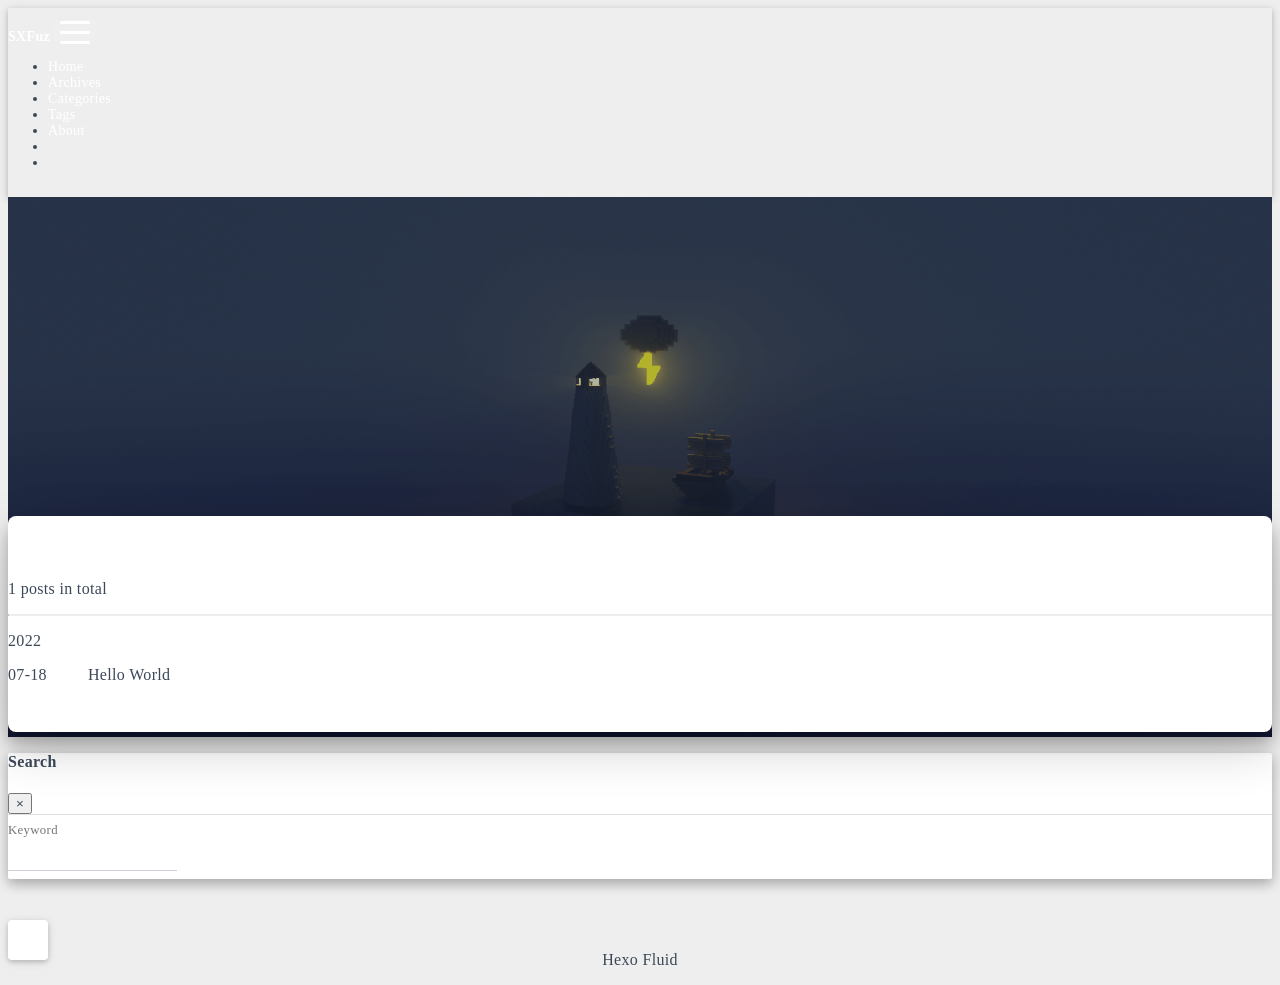
<file: archives/index.html>
<!DOCTYPE html>
<html lang="en" data-default-color-scheme=auto>



<head>
  <meta charset="UTF-8">
  <link rel="apple-touch-icon" sizes="76x76" href="/img/panda.jpg">
  <link rel="icon" href="/img/panda.jpg">
  <meta name="viewport" content="width=device-width, initial-scale=1.0, maximum-scale=5.0, shrink-to-fit=no">
  <meta http-equiv="x-ua-compatible" content="ie=edge">
  
  <meta name="theme-color" content="#2f4154">
  <meta name="author" content="SXFuz">
  <meta name="keywords" content="">
  
    <meta property="og:type" content="website">
<meta property="og:title" content="Archives">
<meta property="og:url" content="http://example.com/archives/index.html">
<meta property="og:site_name" content="SXF_uz">
<meta property="og:locale" content="en_US">
<meta property="article:author" content="SXFuz">
<meta name="twitter:card" content="summary_large_image">
  
  
  
  <title>Archives - SXF_uz</title>

  <link  rel="stylesheet" href="https://lib.baomitu.com/twitter-bootstrap/4.6.1/css/bootstrap.min.css" />





<!-- 主题依赖的图标库，不要自行修改 -->
<!-- Do not modify the link that theme dependent icons -->

<link rel="stylesheet" href="//at.alicdn.com/t/font_1749284_hj8rtnfg7um.css">



<link rel="stylesheet" href="//at.alicdn.com/t/font_1736178_lbnruvf0jn.css">


<link  rel="stylesheet" href="/css/main.css" />


  <link id="highlight-css" rel="stylesheet" href="/css/highlight.css" />
  
    <link id="highlight-css-dark" rel="stylesheet" href="/css/highlight-dark.css" />
  




  <script id="fluid-configs">
    var Fluid = window.Fluid || {};
    Fluid.ctx = Object.assign({}, Fluid.ctx)
    var CONFIG = {"hostname":"example.com","root":"/","version":"1.9.2","typing":{"enable":true,"typeSpeed":70,"cursorChar":"_","loop":false,"scope":[]},"anchorjs":{"enable":true,"element":"h1,h2,h3,h4,h5,h6","placement":"left","visible":"hover","icon":""},"progressbar":{"enable":true,"height_px":3,"color":"#29d","options":{"showSpinner":false,"trickleSpeed":100}},"code_language":{"enable":true,"default":"TEXT"},"copy_btn":true,"image_caption":{"enable":true},"image_zoom":{"enable":true,"img_url_replace":["",""]},"toc":{"enable":true,"placement":"right","headingSelector":"h1,h2,h3,h4,h5,h6","collapseDepth":0},"lazyload":{"enable":true,"loading_img":"/img/loading.gif","onlypost":false,"offset_factor":2},"web_analytics":{"enable":false,"follow_dnt":true,"baidu":null,"google":null,"gtag":null,"tencent":{"sid":null,"cid":null},"woyaola":null,"cnzz":null,"leancloud":{"app_id":null,"app_key":null,"server_url":null,"path":"window.location.pathname","ignore_local":false}},"search_path":"/local-search.xml"};

    if (CONFIG.web_analytics.follow_dnt) {
      var dntVal = navigator.doNotTrack || window.doNotTrack || navigator.msDoNotTrack;
      Fluid.ctx.dnt = dntVal && (dntVal.startsWith('1') || dntVal.startsWith('yes') || dntVal.startsWith('on'));
    }
  </script>
  <script  src="/js/utils.js" ></script>
  <script  src="/js/color-schema.js" ></script>
  


  
<meta name="generator" content="Hexo 6.2.0"></head>


<body>
  

  <header>
    

<div class="header-inner" style="height: 60vh;">
  <nav id="navbar" class="navbar fixed-top  navbar-expand-lg navbar-dark scrolling-navbar">
  <div class="container">
    <a class="navbar-brand" href="/">
      <strong>SXFuz</strong>
    </a>

    <button id="navbar-toggler-btn" class="navbar-toggler" type="button" data-toggle="collapse"
            data-target="#navbarSupportedContent"
            aria-controls="navbarSupportedContent" aria-expanded="false" aria-label="Toggle navigation">
      <div class="animated-icon"><span></span><span></span><span></span></div>
    </button>

    <!-- Collapsible content -->
    <div class="collapse navbar-collapse" id="navbarSupportedContent">
      <ul class="navbar-nav ml-auto text-center">
        
          
          
          
          
            <li class="nav-item">
              <a class="nav-link" href="/">
                <i class="iconfont icon-home-fill"></i>
                Home
              </a>
            </li>
          
        
          
          
          
          
            <li class="nav-item">
              <a class="nav-link" href="/archives/">
                <i class="iconfont icon-archive-fill"></i>
                Archives
              </a>
            </li>
          
        
          
          
          
          
            <li class="nav-item">
              <a class="nav-link" href="/categories/">
                <i class="iconfont icon-category-fill"></i>
                Categories
              </a>
            </li>
          
        
          
          
          
          
            <li class="nav-item">
              <a class="nav-link" href="/tags/">
                <i class="iconfont icon-tags-fill"></i>
                Tags
              </a>
            </li>
          
        
          
          
          
          
            <li class="nav-item">
              <a class="nav-link" href="/about/">
                <i class="iconfont icon-user-fill"></i>
                About
              </a>
            </li>
          
        
        
          <li class="nav-item" id="search-btn">
            <a class="nav-link" target="_self" href="javascript:;" data-toggle="modal" data-target="#modalSearch" aria-label="Search">
              &nbsp;<i class="iconfont icon-search"></i>&nbsp;
            </a>
          </li>
          
        
        
          <li class="nav-item" id="color-toggle-btn">
            <a class="nav-link" target="_self" href="javascript:;" aria-label="Color Toggle">&nbsp;<i
                class="iconfont icon-dark" id="color-toggle-icon"></i>&nbsp;</a>
          </li>
        
      </ul>
    </div>
  </div>
</nav>

  

<div id="banner" class="banner" parallax=true
     style="background: url('/img/default.png') no-repeat center center; background-size: cover;">
  <div class="full-bg-img">
    <div class="mask flex-center" style="background-color: rgba(0, 0, 0, 0.3)">
      <div class="banner-text text-center fade-in-up">
        <div class="h2">
          
            <span id="subtitle" data-typed-text="Archives"></span>
          
        </div>

        
      </div>

      
    </div>
  </div>
</div>

</div>

  </header>

  <main>
    
      <div class="container nopadding-x-md">
        <div id="board"
          >
          
          <div class="container">
            <div class="row">
              <div class="col-12 col-md-10 m-auto">
                

<div class="list-group">
  <p class="h4">1 posts in total</p>
  <hr>
  
  
    
      
      <p class="h5">2022</p>
    
    <a href="/2022/07/18/hello-world/" class="list-group-item list-group-item-action">
      <time>07-18</time>
      <div class="list-group-item-title">Hello World</div>
    </a>
  
</div>





              </div>
            </div>
          </div>
        </div>
      </div>
    

    
      <a id="scroll-top-button" aria-label="TOP" href="#" role="button">
        <i class="iconfont icon-arrowup" aria-hidden="true"></i>
      </a>
    

    
      <div class="modal fade" id="modalSearch" tabindex="-1" role="dialog" aria-labelledby="ModalLabel"
     aria-hidden="true">
  <div class="modal-dialog modal-dialog-scrollable modal-lg" role="document">
    <div class="modal-content">
      <div class="modal-header text-center">
        <h4 class="modal-title w-100 font-weight-bold">Search</h4>
        <button type="button" id="local-search-close" class="close" data-dismiss="modal" aria-label="Close">
          <span aria-hidden="true">&times;</span>
        </button>
      </div>
      <div class="modal-body mx-3">
        <div class="md-form mb-5">
          <input type="text" id="local-search-input" class="form-control validate">
          <label data-error="x" data-success="v" for="local-search-input">Keyword</label>
        </div>
        <div class="list-group" id="local-search-result"></div>
      </div>
    </div>
  </div>
</div>

    

    
  </main>

  <footer>
    <div class="footer-inner">
  
    <div class="footer-content">
       <a href="https://hexo.io" target="_blank" rel="nofollow noopener"><span>Hexo</span></a> <i class="iconfont icon-love"></i> <a href="https://github.com/fluid-dev/hexo-theme-fluid" target="_blank" rel="nofollow noopener"><span>Fluid</span></a> 
    </div>
  
  
  
  
</div>

  </footer>

  <!-- Scripts -->
  
  <script  src="https://lib.baomitu.com/nprogress/0.2.0/nprogress.min.js" ></script>
  <link  rel="stylesheet" href="https://lib.baomitu.com/nprogress/0.2.0/nprogress.min.css" />

  <script>
    NProgress.configure({"showSpinner":false,"trickleSpeed":100})
    NProgress.start()
    window.addEventListener('load', function() {
      NProgress.done();
    })
  </script>


<script  src="https://lib.baomitu.com/jquery/3.6.0/jquery.min.js" ></script>
<script  src="https://lib.baomitu.com/twitter-bootstrap/4.6.1/js/bootstrap.min.js" ></script>
<script  src="/js/events.js" ></script>
<script  src="/js/plugins.js" ></script>


  <script  src="https://lib.baomitu.com/typed.js/2.0.12/typed.min.js" ></script>
  <script>
    (function (window, document) {
      var typing = Fluid.plugins.typing;
      var subtitle = document.getElementById('subtitle');
      if (!subtitle || !typing) {
        return;
      }
      var text = subtitle.getAttribute('data-typed-text');
      
        typing(text);
      
    })(window, document);
  </script>




  
    <script  src="/js/img-lazyload.js" ></script>
  




  <script  src="/js/local-search.js" ></script>





<!-- 主题的启动项，将它保持在最底部 -->
<!-- the boot of the theme, keep it at the bottom -->
<script  src="/js/boot.js" ></script>


  

  <noscript>
    <div class="noscript-warning">Blog works best with JavaScript enabled</div>
  </noscript>
</body>
</html>
</file>
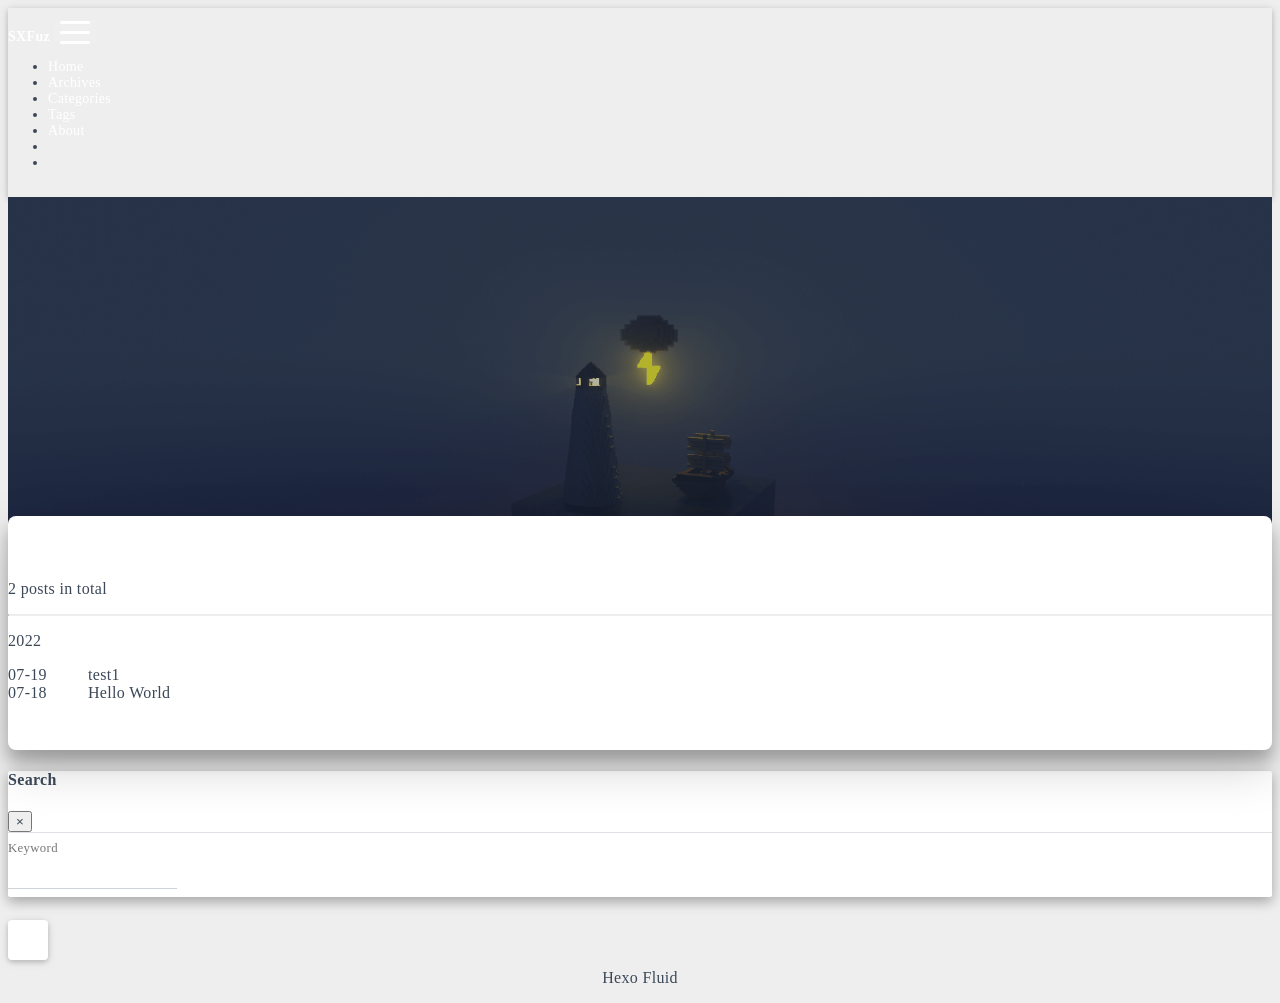
<file: archives/2022/index.html>
<!DOCTYPE html>
<html lang="en" data-default-color-scheme=auto>



<head>
  <meta charset="UTF-8">
  <link rel="apple-touch-icon" sizes="76x76" href="/img/panda.jpg">
  <link rel="icon" href="/img/panda.jpg">
  <meta name="viewport" content="width=device-width, initial-scale=1.0, maximum-scale=5.0, shrink-to-fit=no">
  <meta http-equiv="x-ua-compatible" content="ie=edge">
  
  <meta name="theme-color" content="#2f4154">
  <meta name="author" content="SXFuz">
  <meta name="keywords" content="">
  
    <meta property="og:type" content="website">
<meta property="og:title" content="Archives">
<meta property="og:url" content="http://example.com/archives/2022/index.html">
<meta property="og:site_name" content="SXF_uz">
<meta property="og:locale" content="en_US">
<meta property="article:author" content="SXFuz">
<meta name="twitter:card" content="summary_large_image">
  
  
  
  <title>Archives - SXF_uz</title>

  <link  rel="stylesheet" href="https://lib.baomitu.com/twitter-bootstrap/4.6.1/css/bootstrap.min.css" />





<!-- 主题依赖的图标库，不要自行修改 -->
<!-- Do not modify the link that theme dependent icons -->

<link rel="stylesheet" href="//at.alicdn.com/t/font_1749284_hj8rtnfg7um.css">



<link rel="stylesheet" href="//at.alicdn.com/t/font_1736178_lbnruvf0jn.css">


<link  rel="stylesheet" href="/css/main.css" />


  <link id="highlight-css" rel="stylesheet" href="/css/highlight.css" />
  
    <link id="highlight-css-dark" rel="stylesheet" href="/css/highlight-dark.css" />
  




  <script id="fluid-configs">
    var Fluid = window.Fluid || {};
    Fluid.ctx = Object.assign({}, Fluid.ctx)
    var CONFIG = {"hostname":"example.com","root":"/","version":"1.9.2","typing":{"enable":true,"typeSpeed":70,"cursorChar":"_","loop":false,"scope":[]},"anchorjs":{"enable":true,"element":"h1,h2,h3,h4,h5,h6","placement":"left","visible":"hover","icon":""},"progressbar":{"enable":true,"height_px":3,"color":"#29d","options":{"showSpinner":false,"trickleSpeed":100}},"code_language":{"enable":true,"default":"TEXT"},"copy_btn":true,"image_caption":{"enable":true},"image_zoom":{"enable":true,"img_url_replace":["",""]},"toc":{"enable":true,"placement":"right","headingSelector":"h1,h2,h3,h4,h5,h6","collapseDepth":0},"lazyload":{"enable":true,"loading_img":"/img/loading.gif","onlypost":false,"offset_factor":2},"web_analytics":{"enable":false,"follow_dnt":true,"baidu":null,"google":null,"gtag":null,"tencent":{"sid":null,"cid":null},"woyaola":null,"cnzz":null,"leancloud":{"app_id":null,"app_key":null,"server_url":null,"path":"window.location.pathname","ignore_local":false}},"search_path":"/local-search.xml"};

    if (CONFIG.web_analytics.follow_dnt) {
      var dntVal = navigator.doNotTrack || window.doNotTrack || navigator.msDoNotTrack;
      Fluid.ctx.dnt = dntVal && (dntVal.startsWith('1') || dntVal.startsWith('yes') || dntVal.startsWith('on'));
    }
  </script>
  <script  src="/js/utils.js" ></script>
  <script  src="/js/color-schema.js" ></script>
  


  
<meta name="generator" content="Hexo 6.2.0"></head>


<body>
  

  <header>
    

<div class="header-inner" style="height: 60vh;">
  <nav id="navbar" class="navbar fixed-top  navbar-expand-lg navbar-dark scrolling-navbar">
  <div class="container">
    <a class="navbar-brand" href="/">
      <strong>SXFuz</strong>
    </a>

    <button id="navbar-toggler-btn" class="navbar-toggler" type="button" data-toggle="collapse"
            data-target="#navbarSupportedContent"
            aria-controls="navbarSupportedContent" aria-expanded="false" aria-label="Toggle navigation">
      <div class="animated-icon"><span></span><span></span><span></span></div>
    </button>

    <!-- Collapsible content -->
    <div class="collapse navbar-collapse" id="navbarSupportedContent">
      <ul class="navbar-nav ml-auto text-center">
        
          
          
          
          
            <li class="nav-item">
              <a class="nav-link" href="/">
                <i class="iconfont icon-home-fill"></i>
                Home
              </a>
            </li>
          
        
          
          
          
          
            <li class="nav-item">
              <a class="nav-link" href="/archives/">
                <i class="iconfont icon-archive-fill"></i>
                Archives
              </a>
            </li>
          
        
          
          
          
          
            <li class="nav-item">
              <a class="nav-link" href="/categories/">
                <i class="iconfont icon-category-fill"></i>
                Categories
              </a>
            </li>
          
        
          
          
          
          
            <li class="nav-item">
              <a class="nav-link" href="/tags/">
                <i class="iconfont icon-tags-fill"></i>
                Tags
              </a>
            </li>
          
        
          
          
          
          
            <li class="nav-item">
              <a class="nav-link" href="/about/">
                <i class="iconfont icon-user-fill"></i>
                About
              </a>
            </li>
          
        
        
          <li class="nav-item" id="search-btn">
            <a class="nav-link" target="_self" href="javascript:;" data-toggle="modal" data-target="#modalSearch" aria-label="Search">
              &nbsp;<i class="iconfont icon-search"></i>&nbsp;
            </a>
          </li>
          
        
        
          <li class="nav-item" id="color-toggle-btn">
            <a class="nav-link" target="_self" href="javascript:;" aria-label="Color Toggle">&nbsp;<i
                class="iconfont icon-dark" id="color-toggle-icon"></i>&nbsp;</a>
          </li>
        
      </ul>
    </div>
  </div>
</nav>

  

<div id="banner" class="banner" parallax=true
     style="background: url('/img/default.png') no-repeat center center; background-size: cover;">
  <div class="full-bg-img">
    <div class="mask flex-center" style="background-color: rgba(0, 0, 0, 0.3)">
      <div class="banner-text text-center fade-in-up">
        <div class="h2">
          
            <span id="subtitle" data-typed-text="Archives"></span>
          
        </div>

        
      </div>

      
    </div>
  </div>
</div>

</div>

  </header>

  <main>
    
      <div class="container nopadding-x-md">
        <div id="board"
          >
          
          <div class="container">
            <div class="row">
              <div class="col-12 col-md-10 m-auto">
                

<div class="list-group">
  <p class="h4">2 posts in total</p>
  <hr>
  
  
    
      
      <p class="h5">2022</p>
    
    <a href="/2022/07/19/test1/" class="list-group-item list-group-item-action">
      <time>07-19</time>
      <div class="list-group-item-title">test1</div>
    </a>
  
    
    <a href="/2022/07/18/hello-world/" class="list-group-item list-group-item-action">
      <time>07-18</time>
      <div class="list-group-item-title">Hello World</div>
    </a>
  
</div>





              </div>
            </div>
          </div>
        </div>
      </div>
    

    
      <a id="scroll-top-button" aria-label="TOP" href="#" role="button">
        <i class="iconfont icon-arrowup" aria-hidden="true"></i>
      </a>
    

    
      <div class="modal fade" id="modalSearch" tabindex="-1" role="dialog" aria-labelledby="ModalLabel"
     aria-hidden="true">
  <div class="modal-dialog modal-dialog-scrollable modal-lg" role="document">
    <div class="modal-content">
      <div class="modal-header text-center">
        <h4 class="modal-title w-100 font-weight-bold">Search</h4>
        <button type="button" id="local-search-close" class="close" data-dismiss="modal" aria-label="Close">
          <span aria-hidden="true">&times;</span>
        </button>
      </div>
      <div class="modal-body mx-3">
        <div class="md-form mb-5">
          <input type="text" id="local-search-input" class="form-control validate">
          <label data-error="x" data-success="v" for="local-search-input">Keyword</label>
        </div>
        <div class="list-group" id="local-search-result"></div>
      </div>
    </div>
  </div>
</div>

    

    
  </main>

  <footer>
    <div class="footer-inner">
  
    <div class="footer-content">
       <a href="https://hexo.io" target="_blank" rel="nofollow noopener"><span>Hexo</span></a> <i class="iconfont icon-love"></i> <a href="https://github.com/fluid-dev/hexo-theme-fluid" target="_blank" rel="nofollow noopener"><span>Fluid</span></a> 
    </div>
  
  
  
  
</div>

  </footer>

  <!-- Scripts -->
  
  <script  src="https://lib.baomitu.com/nprogress/0.2.0/nprogress.min.js" ></script>
  <link  rel="stylesheet" href="https://lib.baomitu.com/nprogress/0.2.0/nprogress.min.css" />

  <script>
    NProgress.configure({"showSpinner":false,"trickleSpeed":100})
    NProgress.start()
    window.addEventListener('load', function() {
      NProgress.done();
    })
  </script>


<script  src="https://lib.baomitu.com/jquery/3.6.0/jquery.min.js" ></script>
<script  src="https://lib.baomitu.com/twitter-bootstrap/4.6.1/js/bootstrap.min.js" ></script>
<script  src="/js/events.js" ></script>
<script  src="/js/plugins.js" ></script>


  <script  src="https://lib.baomitu.com/typed.js/2.0.12/typed.min.js" ></script>
  <script>
    (function (window, document) {
      var typing = Fluid.plugins.typing;
      var subtitle = document.getElementById('subtitle');
      if (!subtitle || !typing) {
        return;
      }
      var text = subtitle.getAttribute('data-typed-text');
      
        typing(text);
      
    })(window, document);
  </script>




  
    <script  src="/js/img-lazyload.js" ></script>
  




  <script  src="/js/local-search.js" ></script>





<!-- 主题的启动项，将它保持在最底部 -->
<!-- the boot of the theme, keep it at the bottom -->
<script  src="/js/boot.js" ></script>


  

  <noscript>
    <div class="noscript-warning">Blog works best with JavaScript enabled</div>
  </noscript>
</body>
</html>
</file>
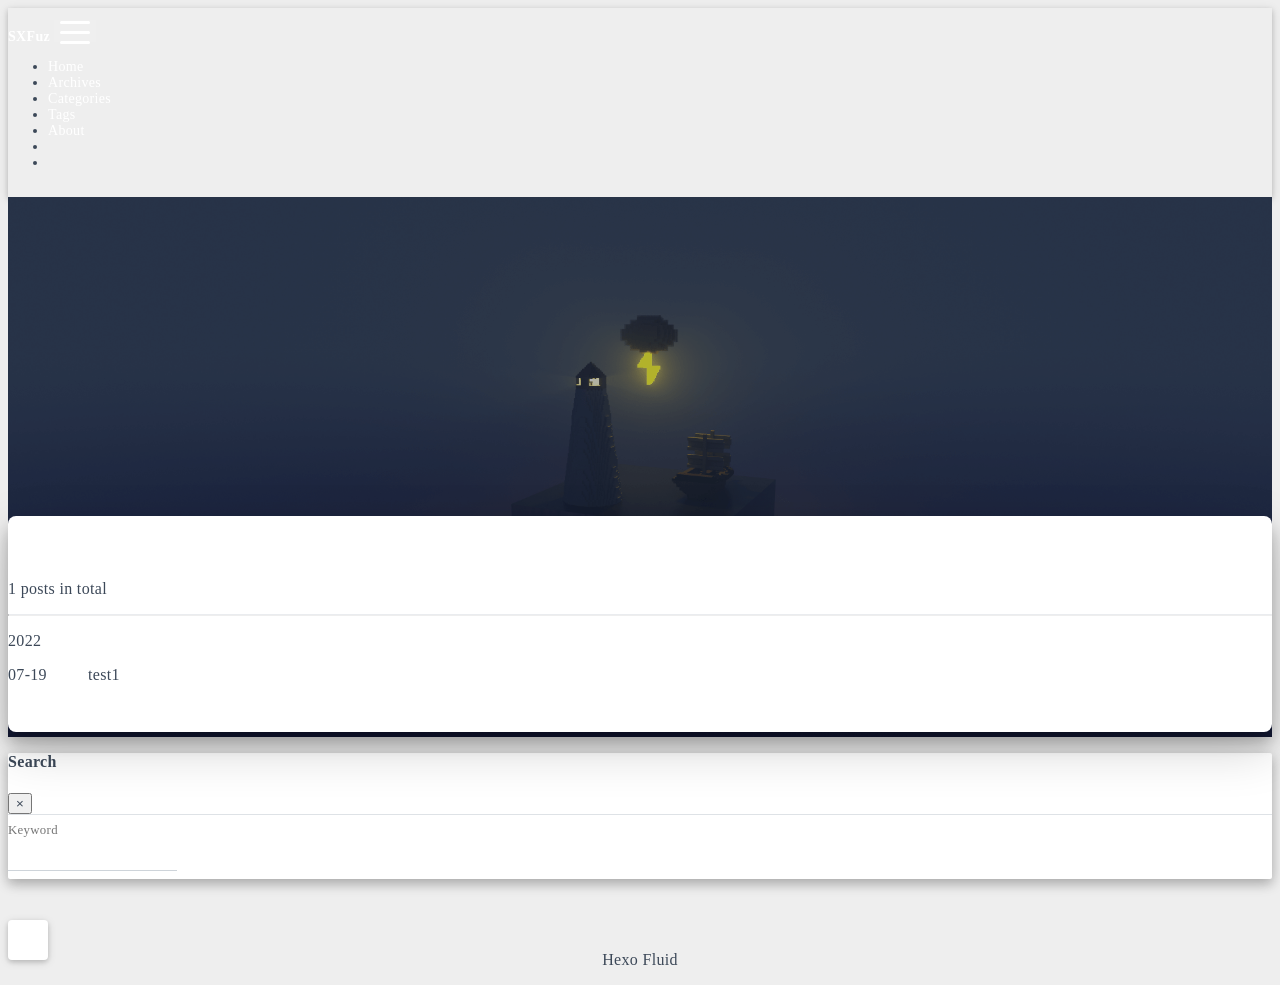
<file: categories/Real-Analysis/index.html>
<!DOCTYPE html>
<html lang="en" data-default-color-scheme=auto>



<head>
  <meta charset="UTF-8">
  <link rel="apple-touch-icon" sizes="76x76" href="/img/panda.jpg">
  <link rel="icon" href="/img/panda.jpg">
  <meta name="viewport" content="width=device-width, initial-scale=1.0, maximum-scale=5.0, shrink-to-fit=no">
  <meta http-equiv="x-ua-compatible" content="ie=edge">
  
  <meta name="theme-color" content="#2f4154">
  <meta name="author" content="SXFuz">
  <meta name="keywords" content="">
  
    <meta property="og:type" content="website">
<meta property="og:title" content="Categories - Real Analysis">
<meta property="og:url" content="http://example.com/categories/Real-Analysis/index.html">
<meta property="og:site_name" content="SXF_uz">
<meta property="og:locale" content="en_US">
<meta property="article:author" content="SXFuz">
<meta name="twitter:card" content="summary_large_image">
  
  
  
  <title>Categories - Real Analysis - SXF_uz</title>

  <link  rel="stylesheet" href="https://lib.baomitu.com/twitter-bootstrap/4.6.1/css/bootstrap.min.css" />





<!-- 主题依赖的图标库，不要自行修改 -->
<!-- Do not modify the link that theme dependent icons -->

<link rel="stylesheet" href="//at.alicdn.com/t/font_1749284_hj8rtnfg7um.css">



<link rel="stylesheet" href="//at.alicdn.com/t/font_1736178_lbnruvf0jn.css">


<link  rel="stylesheet" href="/css/main.css" />


  <link id="highlight-css" rel="stylesheet" href="/css/highlight.css" />
  
    <link id="highlight-css-dark" rel="stylesheet" href="/css/highlight-dark.css" />
  




  <script id="fluid-configs">
    var Fluid = window.Fluid || {};
    Fluid.ctx = Object.assign({}, Fluid.ctx)
    var CONFIG = {"hostname":"example.com","root":"/","version":"1.9.2","typing":{"enable":true,"typeSpeed":70,"cursorChar":"_","loop":false,"scope":[]},"anchorjs":{"enable":true,"element":"h1,h2,h3,h4,h5,h6","placement":"left","visible":"hover","icon":""},"progressbar":{"enable":true,"height_px":3,"color":"#29d","options":{"showSpinner":false,"trickleSpeed":100}},"code_language":{"enable":true,"default":"TEXT"},"copy_btn":true,"image_caption":{"enable":true},"image_zoom":{"enable":true,"img_url_replace":["",""]},"toc":{"enable":true,"placement":"right","headingSelector":"h1,h2,h3,h4,h5,h6","collapseDepth":0},"lazyload":{"enable":true,"loading_img":"/img/loading.gif","onlypost":false,"offset_factor":2},"web_analytics":{"enable":false,"follow_dnt":true,"baidu":null,"google":null,"gtag":null,"tencent":{"sid":null,"cid":null},"woyaola":null,"cnzz":null,"leancloud":{"app_id":null,"app_key":null,"server_url":null,"path":"window.location.pathname","ignore_local":false}},"search_path":"/local-search.xml"};

    if (CONFIG.web_analytics.follow_dnt) {
      var dntVal = navigator.doNotTrack || window.doNotTrack || navigator.msDoNotTrack;
      Fluid.ctx.dnt = dntVal && (dntVal.startsWith('1') || dntVal.startsWith('yes') || dntVal.startsWith('on'));
    }
  </script>
  <script  src="/js/utils.js" ></script>
  <script  src="/js/color-schema.js" ></script>
  


  
<meta name="generator" content="Hexo 6.2.0"></head>


<body>
  

  <header>
    

<div class="header-inner" style="height: 60vh;">
  <nav id="navbar" class="navbar fixed-top  navbar-expand-lg navbar-dark scrolling-navbar">
  <div class="container">
    <a class="navbar-brand" href="/">
      <strong>SXFuz</strong>
    </a>

    <button id="navbar-toggler-btn" class="navbar-toggler" type="button" data-toggle="collapse"
            data-target="#navbarSupportedContent"
            aria-controls="navbarSupportedContent" aria-expanded="false" aria-label="Toggle navigation">
      <div class="animated-icon"><span></span><span></span><span></span></div>
    </button>

    <!-- Collapsible content -->
    <div class="collapse navbar-collapse" id="navbarSupportedContent">
      <ul class="navbar-nav ml-auto text-center">
        
          
          
          
          
            <li class="nav-item">
              <a class="nav-link" href="/">
                <i class="iconfont icon-home-fill"></i>
                Home
              </a>
            </li>
          
        
          
          
          
          
            <li class="nav-item">
              <a class="nav-link" href="/archives/">
                <i class="iconfont icon-archive-fill"></i>
                Archives
              </a>
            </li>
          
        
          
          
          
          
            <li class="nav-item">
              <a class="nav-link" href="/categories/">
                <i class="iconfont icon-category-fill"></i>
                Categories
              </a>
            </li>
          
        
          
          
          
          
            <li class="nav-item">
              <a class="nav-link" href="/tags/">
                <i class="iconfont icon-tags-fill"></i>
                Tags
              </a>
            </li>
          
        
          
          
          
          
            <li class="nav-item">
              <a class="nav-link" href="/about/">
                <i class="iconfont icon-user-fill"></i>
                About
              </a>
            </li>
          
        
        
          <li class="nav-item" id="search-btn">
            <a class="nav-link" target="_self" href="javascript:;" data-toggle="modal" data-target="#modalSearch" aria-label="Search">
              &nbsp;<i class="iconfont icon-search"></i>&nbsp;
            </a>
          </li>
          
        
        
          <li class="nav-item" id="color-toggle-btn">
            <a class="nav-link" target="_self" href="javascript:;" aria-label="Color Toggle">&nbsp;<i
                class="iconfont icon-dark" id="color-toggle-icon"></i>&nbsp;</a>
          </li>
        
      </ul>
    </div>
  </div>
</nav>

  

<div id="banner" class="banner" parallax=true
     style="background: url('/img/default.png') no-repeat center center; background-size: cover;">
  <div class="full-bg-img">
    <div class="mask flex-center" style="background-color: rgba(0, 0, 0, 0.3)">
      <div class="banner-text text-center fade-in-up">
        <div class="h2">
          
            <span id="subtitle" data-typed-text="Categories - Real Analysis"></span>
          
        </div>

        
      </div>

      
    </div>
  </div>
</div>

</div>

  </header>

  <main>
    
      <div class="container nopadding-x-md">
        <div id="board"
          >
          
          <div class="container">
            <div class="row">
              <div class="col-12 col-md-10 m-auto">
                

<div class="list-group">
  <p class="h4">1 posts in total</p>
  <hr>
  
  
    
      
      <p class="h5">2022</p>
    
    <a href="/2022/07/19/test1/" class="list-group-item list-group-item-action">
      <time>07-19</time>
      <div class="list-group-item-title">test1</div>
    </a>
  
</div>





              </div>
            </div>
          </div>
        </div>
      </div>
    

    
      <a id="scroll-top-button" aria-label="TOP" href="#" role="button">
        <i class="iconfont icon-arrowup" aria-hidden="true"></i>
      </a>
    

    
      <div class="modal fade" id="modalSearch" tabindex="-1" role="dialog" aria-labelledby="ModalLabel"
     aria-hidden="true">
  <div class="modal-dialog modal-dialog-scrollable modal-lg" role="document">
    <div class="modal-content">
      <div class="modal-header text-center">
        <h4 class="modal-title w-100 font-weight-bold">Search</h4>
        <button type="button" id="local-search-close" class="close" data-dismiss="modal" aria-label="Close">
          <span aria-hidden="true">&times;</span>
        </button>
      </div>
      <div class="modal-body mx-3">
        <div class="md-form mb-5">
          <input type="text" id="local-search-input" class="form-control validate">
          <label data-error="x" data-success="v" for="local-search-input">Keyword</label>
        </div>
        <div class="list-group" id="local-search-result"></div>
      </div>
    </div>
  </div>
</div>

    

    
  </main>

  <footer>
    <div class="footer-inner">
  
    <div class="footer-content">
       <a href="https://hexo.io" target="_blank" rel="nofollow noopener"><span>Hexo</span></a> <i class="iconfont icon-love"></i> <a href="https://github.com/fluid-dev/hexo-theme-fluid" target="_blank" rel="nofollow noopener"><span>Fluid</span></a> 
    </div>
  
  
  
  
</div>

  </footer>

  <!-- Scripts -->
  
  <script  src="https://lib.baomitu.com/nprogress/0.2.0/nprogress.min.js" ></script>
  <link  rel="stylesheet" href="https://lib.baomitu.com/nprogress/0.2.0/nprogress.min.css" />

  <script>
    NProgress.configure({"showSpinner":false,"trickleSpeed":100})
    NProgress.start()
    window.addEventListener('load', function() {
      NProgress.done();
    })
  </script>


<script  src="https://lib.baomitu.com/jquery/3.6.0/jquery.min.js" ></script>
<script  src="https://lib.baomitu.com/twitter-bootstrap/4.6.1/js/bootstrap.min.js" ></script>
<script  src="/js/events.js" ></script>
<script  src="/js/plugins.js" ></script>


  <script  src="https://lib.baomitu.com/typed.js/2.0.12/typed.min.js" ></script>
  <script>
    (function (window, document) {
      var typing = Fluid.plugins.typing;
      var subtitle = document.getElementById('subtitle');
      if (!subtitle || !typing) {
        return;
      }
      var text = subtitle.getAttribute('data-typed-text');
      
        typing(text);
      
    })(window, document);
  </script>




  
    <script  src="/js/img-lazyload.js" ></script>
  




  <script  src="/js/local-search.js" ></script>





<!-- 主题的启动项，将它保持在最底部 -->
<!-- the boot of the theme, keep it at the bottom -->
<script  src="/js/boot.js" ></script>


  

  <noscript>
    <div class="noscript-warning">Blog works best with JavaScript enabled</div>
  </noscript>
</body>
</html>
</file>
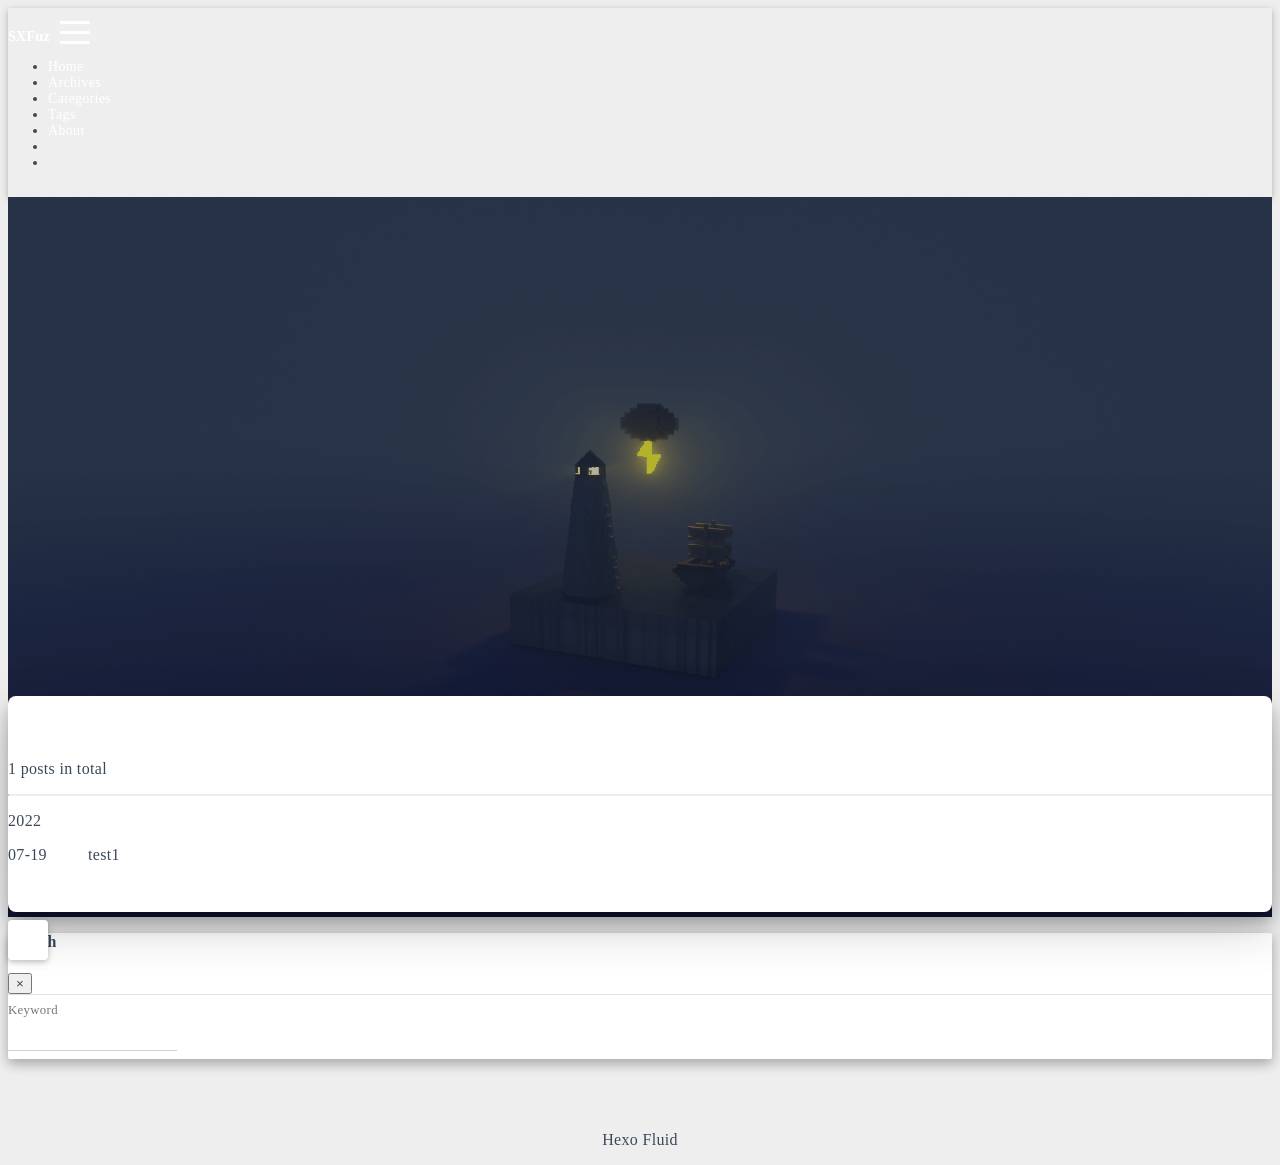
<file: tags/Real-Analysis/index.html>
<!DOCTYPE html>
<html lang="en" data-default-color-scheme=auto>



<head>
  <meta charset="UTF-8">
  <link rel="apple-touch-icon" sizes="76x76" href="/img/panda.jpg">
  <link rel="icon" href="/img/panda.jpg">
  <meta name="viewport" content="width=device-width, initial-scale=1.0, maximum-scale=5.0, shrink-to-fit=no">
  <meta http-equiv="x-ua-compatible" content="ie=edge">
  
  <meta name="theme-color" content="#2f4154">
  <meta name="author" content="SXFuz">
  <meta name="keywords" content="">
  
    <meta property="og:type" content="website">
<meta property="og:title" content="Tags - Real Analysis">
<meta property="og:url" content="http://example.com/tags/Real-Analysis/index.html">
<meta property="og:site_name" content="SXF_uz">
<meta property="og:locale" content="en_US">
<meta property="article:author" content="SXFuz">
<meta name="twitter:card" content="summary_large_image">
  
  
  
  <title>Tags - Real Analysis - SXF_uz</title>

  <link  rel="stylesheet" href="https://lib.baomitu.com/twitter-bootstrap/4.6.1/css/bootstrap.min.css" />





<!-- 主题依赖的图标库，不要自行修改 -->
<!-- Do not modify the link that theme dependent icons -->

<link rel="stylesheet" href="//at.alicdn.com/t/font_1749284_hj8rtnfg7um.css">



<link rel="stylesheet" href="//at.alicdn.com/t/font_1736178_lbnruvf0jn.css">


<link  rel="stylesheet" href="/css/main.css" />


  <link id="highlight-css" rel="stylesheet" href="/css/highlight.css" />
  
    <link id="highlight-css-dark" rel="stylesheet" href="/css/highlight-dark.css" />
  




  <script id="fluid-configs">
    var Fluid = window.Fluid || {};
    Fluid.ctx = Object.assign({}, Fluid.ctx)
    var CONFIG = {"hostname":"example.com","root":"/","version":"1.9.2","typing":{"enable":true,"typeSpeed":70,"cursorChar":"_","loop":false,"scope":[]},"anchorjs":{"enable":true,"element":"h1,h2,h3,h4,h5,h6","placement":"left","visible":"hover","icon":""},"progressbar":{"enable":true,"height_px":3,"color":"#29d","options":{"showSpinner":false,"trickleSpeed":100}},"code_language":{"enable":true,"default":"TEXT"},"copy_btn":true,"image_caption":{"enable":true},"image_zoom":{"enable":true,"img_url_replace":["",""]},"toc":{"enable":true,"placement":"right","headingSelector":"h1,h2,h3,h4,h5,h6","collapseDepth":0},"lazyload":{"enable":true,"loading_img":"/img/loading.gif","onlypost":false,"offset_factor":2},"web_analytics":{"enable":false,"follow_dnt":true,"baidu":null,"google":null,"gtag":null,"tencent":{"sid":null,"cid":null},"woyaola":null,"cnzz":null,"leancloud":{"app_id":null,"app_key":null,"server_url":null,"path":"window.location.pathname","ignore_local":false}},"search_path":"/local-search.xml"};

    if (CONFIG.web_analytics.follow_dnt) {
      var dntVal = navigator.doNotTrack || window.doNotTrack || navigator.msDoNotTrack;
      Fluid.ctx.dnt = dntVal && (dntVal.startsWith('1') || dntVal.startsWith('yes') || dntVal.startsWith('on'));
    }
  </script>
  <script  src="/js/utils.js" ></script>
  <script  src="/js/color-schema.js" ></script>
  


  
<meta name="generator" content="Hexo 6.2.0"></head>


<body>
  

  <header>
    

<div class="header-inner" style="height: 80vh;">
  <nav id="navbar" class="navbar fixed-top  navbar-expand-lg navbar-dark scrolling-navbar">
  <div class="container">
    <a class="navbar-brand" href="/">
      <strong>SXFuz</strong>
    </a>

    <button id="navbar-toggler-btn" class="navbar-toggler" type="button" data-toggle="collapse"
            data-target="#navbarSupportedContent"
            aria-controls="navbarSupportedContent" aria-expanded="false" aria-label="Toggle navigation">
      <div class="animated-icon"><span></span><span></span><span></span></div>
    </button>

    <!-- Collapsible content -->
    <div class="collapse navbar-collapse" id="navbarSupportedContent">
      <ul class="navbar-nav ml-auto text-center">
        
          
          
          
          
            <li class="nav-item">
              <a class="nav-link" href="/">
                <i class="iconfont icon-home-fill"></i>
                Home
              </a>
            </li>
          
        
          
          
          
          
            <li class="nav-item">
              <a class="nav-link" href="/archives/">
                <i class="iconfont icon-archive-fill"></i>
                Archives
              </a>
            </li>
          
        
          
          
          
          
            <li class="nav-item">
              <a class="nav-link" href="/categories/">
                <i class="iconfont icon-category-fill"></i>
                Categories
              </a>
            </li>
          
        
          
          
          
          
            <li class="nav-item">
              <a class="nav-link" href="/tags/">
                <i class="iconfont icon-tags-fill"></i>
                Tags
              </a>
            </li>
          
        
          
          
          
          
            <li class="nav-item">
              <a class="nav-link" href="/about/">
                <i class="iconfont icon-user-fill"></i>
                About
              </a>
            </li>
          
        
        
          <li class="nav-item" id="search-btn">
            <a class="nav-link" target="_self" href="javascript:;" data-toggle="modal" data-target="#modalSearch" aria-label="Search">
              &nbsp;<i class="iconfont icon-search"></i>&nbsp;
            </a>
          </li>
          
        
        
          <li class="nav-item" id="color-toggle-btn">
            <a class="nav-link" target="_self" href="javascript:;" aria-label="Color Toggle">&nbsp;<i
                class="iconfont icon-dark" id="color-toggle-icon"></i>&nbsp;</a>
          </li>
        
      </ul>
    </div>
  </div>
</nav>

  

<div id="banner" class="banner" parallax=true
     style="background: url('/img/default.png') no-repeat center center; background-size: cover;">
  <div class="full-bg-img">
    <div class="mask flex-center" style="background-color: rgba(0, 0, 0, 0.3)">
      <div class="banner-text text-center fade-in-up">
        <div class="h2">
          
            <span id="subtitle" data-typed-text="Tags - Real Analysis"></span>
          
        </div>

        
      </div>

      
        <div class="scroll-down-bar">
          <i class="iconfont icon-arrowdown"></i>
        </div>
      
    </div>
  </div>
</div>

</div>

  </header>

  <main>
    
      <div class="container nopadding-x-md">
        <div id="board"
          >
          
          <div class="container">
            <div class="row">
              <div class="col-12 col-md-10 m-auto">
                

<div class="list-group">
  <p class="h4">1 posts in total</p>
  <hr>
  
  
    
      
      <p class="h5">2022</p>
    
    <a href="/2022/07/19/test1/" class="list-group-item list-group-item-action">
      <time>07-19</time>
      <div class="list-group-item-title">test1</div>
    </a>
  
</div>





              </div>
            </div>
          </div>
        </div>
      </div>
    

    
      <a id="scroll-top-button" aria-label="TOP" href="#" role="button">
        <i class="iconfont icon-arrowup" aria-hidden="true"></i>
      </a>
    

    
      <div class="modal fade" id="modalSearch" tabindex="-1" role="dialog" aria-labelledby="ModalLabel"
     aria-hidden="true">
  <div class="modal-dialog modal-dialog-scrollable modal-lg" role="document">
    <div class="modal-content">
      <div class="modal-header text-center">
        <h4 class="modal-title w-100 font-weight-bold">Search</h4>
        <button type="button" id="local-search-close" class="close" data-dismiss="modal" aria-label="Close">
          <span aria-hidden="true">&times;</span>
        </button>
      </div>
      <div class="modal-body mx-3">
        <div class="md-form mb-5">
          <input type="text" id="local-search-input" class="form-control validate">
          <label data-error="x" data-success="v" for="local-search-input">Keyword</label>
        </div>
        <div class="list-group" id="local-search-result"></div>
      </div>
    </div>
  </div>
</div>

    

    
  </main>

  <footer>
    <div class="footer-inner">
  
    <div class="footer-content">
       <a href="https://hexo.io" target="_blank" rel="nofollow noopener"><span>Hexo</span></a> <i class="iconfont icon-love"></i> <a href="https://github.com/fluid-dev/hexo-theme-fluid" target="_blank" rel="nofollow noopener"><span>Fluid</span></a> 
    </div>
  
  
  
  
</div>

  </footer>

  <!-- Scripts -->
  
  <script  src="https://lib.baomitu.com/nprogress/0.2.0/nprogress.min.js" ></script>
  <link  rel="stylesheet" href="https://lib.baomitu.com/nprogress/0.2.0/nprogress.min.css" />

  <script>
    NProgress.configure({"showSpinner":false,"trickleSpeed":100})
    NProgress.start()
    window.addEventListener('load', function() {
      NProgress.done();
    })
  </script>


<script  src="https://lib.baomitu.com/jquery/3.6.0/jquery.min.js" ></script>
<script  src="https://lib.baomitu.com/twitter-bootstrap/4.6.1/js/bootstrap.min.js" ></script>
<script  src="/js/events.js" ></script>
<script  src="/js/plugins.js" ></script>


  <script  src="https://lib.baomitu.com/typed.js/2.0.12/typed.min.js" ></script>
  <script>
    (function (window, document) {
      var typing = Fluid.plugins.typing;
      var subtitle = document.getElementById('subtitle');
      if (!subtitle || !typing) {
        return;
      }
      var text = subtitle.getAttribute('data-typed-text');
      
        typing(text);
      
    })(window, document);
  </script>




  
    <script  src="/js/img-lazyload.js" ></script>
  




  <script  src="/js/local-search.js" ></script>





<!-- 主题的启动项，将它保持在最底部 -->
<!-- the boot of the theme, keep it at the bottom -->
<script  src="/js/boot.js" ></script>


  

  <noscript>
    <div class="noscript-warning">Blog works best with JavaScript enabled</div>
  </noscript>
</body>
</html>
</file>
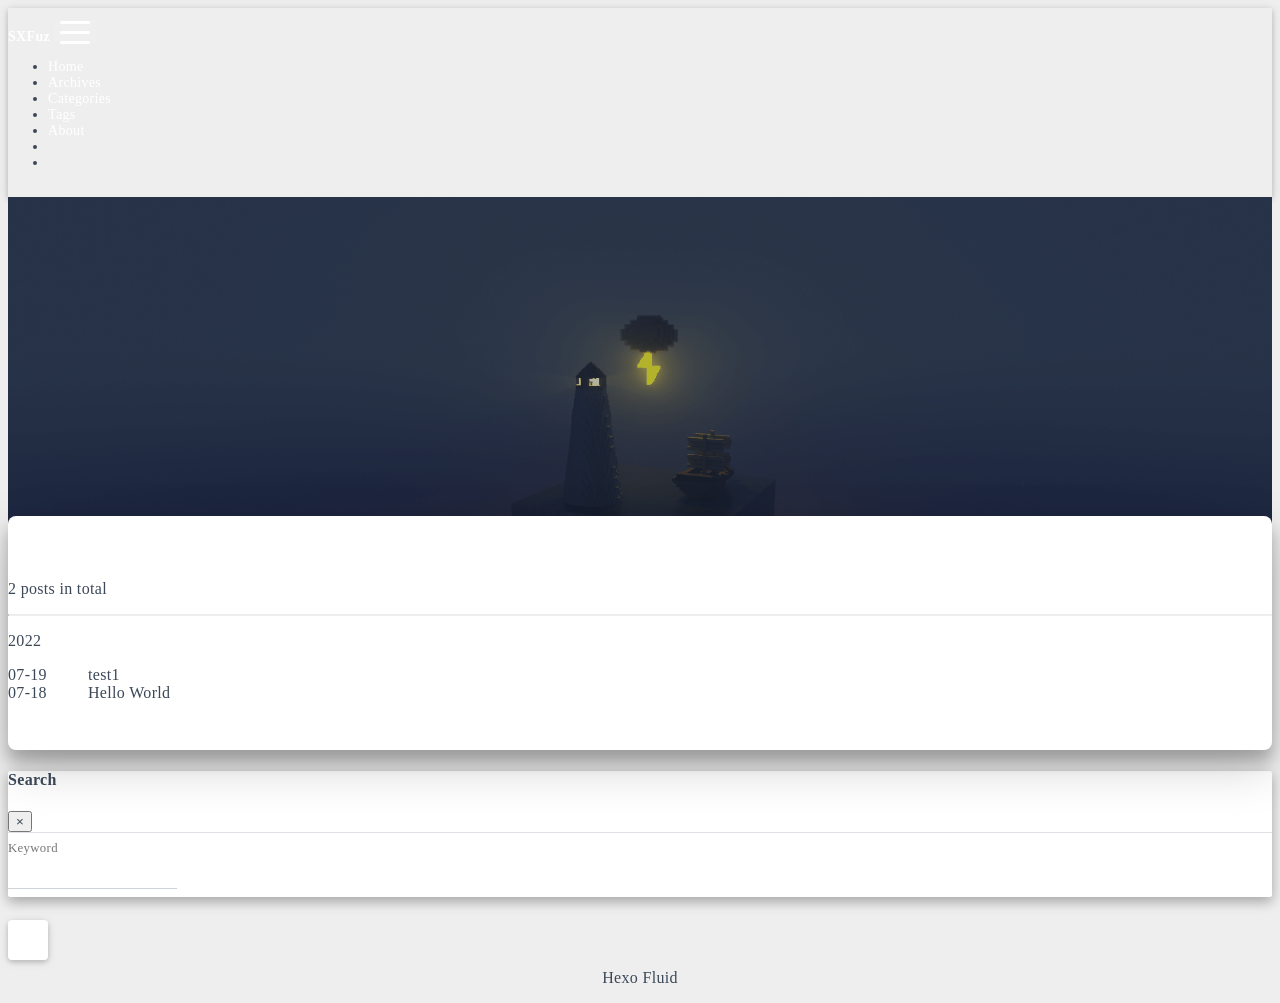
<file: archives/2022/07/index.html>
<!DOCTYPE html>
<html lang="en" data-default-color-scheme=auto>



<head>
  <meta charset="UTF-8">
  <link rel="apple-touch-icon" sizes="76x76" href="/img/panda.jpg">
  <link rel="icon" href="/img/panda.jpg">
  <meta name="viewport" content="width=device-width, initial-scale=1.0, maximum-scale=5.0, shrink-to-fit=no">
  <meta http-equiv="x-ua-compatible" content="ie=edge">
  
  <meta name="theme-color" content="#2f4154">
  <meta name="author" content="SXFuz">
  <meta name="keywords" content="">
  
    <meta property="og:type" content="website">
<meta property="og:title" content="Archives">
<meta property="og:url" content="http://example.com/archives/2022/07/index.html">
<meta property="og:site_name" content="SXF_uz">
<meta property="og:locale" content="en_US">
<meta property="article:author" content="SXFuz">
<meta name="twitter:card" content="summary_large_image">
  
  
  
  <title>Archives - SXF_uz</title>

  <link  rel="stylesheet" href="https://lib.baomitu.com/twitter-bootstrap/4.6.1/css/bootstrap.min.css" />





<!-- 主题依赖的图标库，不要自行修改 -->
<!-- Do not modify the link that theme dependent icons -->

<link rel="stylesheet" href="//at.alicdn.com/t/font_1749284_hj8rtnfg7um.css">



<link rel="stylesheet" href="//at.alicdn.com/t/font_1736178_lbnruvf0jn.css">


<link  rel="stylesheet" href="/css/main.css" />


  <link id="highlight-css" rel="stylesheet" href="/css/highlight.css" />
  
    <link id="highlight-css-dark" rel="stylesheet" href="/css/highlight-dark.css" />
  




  <script id="fluid-configs">
    var Fluid = window.Fluid || {};
    Fluid.ctx = Object.assign({}, Fluid.ctx)
    var CONFIG = {"hostname":"example.com","root":"/","version":"1.9.2","typing":{"enable":true,"typeSpeed":70,"cursorChar":"_","loop":false,"scope":[]},"anchorjs":{"enable":true,"element":"h1,h2,h3,h4,h5,h6","placement":"left","visible":"hover","icon":""},"progressbar":{"enable":true,"height_px":3,"color":"#29d","options":{"showSpinner":false,"trickleSpeed":100}},"code_language":{"enable":true,"default":"TEXT"},"copy_btn":true,"image_caption":{"enable":true},"image_zoom":{"enable":true,"img_url_replace":["",""]},"toc":{"enable":true,"placement":"right","headingSelector":"h1,h2,h3,h4,h5,h6","collapseDepth":0},"lazyload":{"enable":true,"loading_img":"/img/loading.gif","onlypost":false,"offset_factor":2},"web_analytics":{"enable":false,"follow_dnt":true,"baidu":null,"google":null,"gtag":null,"tencent":{"sid":null,"cid":null},"woyaola":null,"cnzz":null,"leancloud":{"app_id":null,"app_key":null,"server_url":null,"path":"window.location.pathname","ignore_local":false}},"search_path":"/local-search.xml"};

    if (CONFIG.web_analytics.follow_dnt) {
      var dntVal = navigator.doNotTrack || window.doNotTrack || navigator.msDoNotTrack;
      Fluid.ctx.dnt = dntVal && (dntVal.startsWith('1') || dntVal.startsWith('yes') || dntVal.startsWith('on'));
    }
  </script>
  <script  src="/js/utils.js" ></script>
  <script  src="/js/color-schema.js" ></script>
  


  
<meta name="generator" content="Hexo 6.2.0"></head>


<body>
  

  <header>
    

<div class="header-inner" style="height: 60vh;">
  <nav id="navbar" class="navbar fixed-top  navbar-expand-lg navbar-dark scrolling-navbar">
  <div class="container">
    <a class="navbar-brand" href="/">
      <strong>SXFuz</strong>
    </a>

    <button id="navbar-toggler-btn" class="navbar-toggler" type="button" data-toggle="collapse"
            data-target="#navbarSupportedContent"
            aria-controls="navbarSupportedContent" aria-expanded="false" aria-label="Toggle navigation">
      <div class="animated-icon"><span></span><span></span><span></span></div>
    </button>

    <!-- Collapsible content -->
    <div class="collapse navbar-collapse" id="navbarSupportedContent">
      <ul class="navbar-nav ml-auto text-center">
        
          
          
          
          
            <li class="nav-item">
              <a class="nav-link" href="/">
                <i class="iconfont icon-home-fill"></i>
                Home
              </a>
            </li>
          
        
          
          
          
          
            <li class="nav-item">
              <a class="nav-link" href="/archives/">
                <i class="iconfont icon-archive-fill"></i>
                Archives
              </a>
            </li>
          
        
          
          
          
          
            <li class="nav-item">
              <a class="nav-link" href="/categories/">
                <i class="iconfont icon-category-fill"></i>
                Categories
              </a>
            </li>
          
        
          
          
          
          
            <li class="nav-item">
              <a class="nav-link" href="/tags/">
                <i class="iconfont icon-tags-fill"></i>
                Tags
              </a>
            </li>
          
        
          
          
          
          
            <li class="nav-item">
              <a class="nav-link" href="/about/">
                <i class="iconfont icon-user-fill"></i>
                About
              </a>
            </li>
          
        
        
          <li class="nav-item" id="search-btn">
            <a class="nav-link" target="_self" href="javascript:;" data-toggle="modal" data-target="#modalSearch" aria-label="Search">
              &nbsp;<i class="iconfont icon-search"></i>&nbsp;
            </a>
          </li>
          
        
        
          <li class="nav-item" id="color-toggle-btn">
            <a class="nav-link" target="_self" href="javascript:;" aria-label="Color Toggle">&nbsp;<i
                class="iconfont icon-dark" id="color-toggle-icon"></i>&nbsp;</a>
          </li>
        
      </ul>
    </div>
  </div>
</nav>

  

<div id="banner" class="banner" parallax=true
     style="background: url('/img/default.png') no-repeat center center; background-size: cover;">
  <div class="full-bg-img">
    <div class="mask flex-center" style="background-color: rgba(0, 0, 0, 0.3)">
      <div class="banner-text text-center fade-in-up">
        <div class="h2">
          
            <span id="subtitle" data-typed-text="Archives"></span>
          
        </div>

        
      </div>

      
    </div>
  </div>
</div>

</div>

  </header>

  <main>
    
      <div class="container nopadding-x-md">
        <div id="board"
          >
          
          <div class="container">
            <div class="row">
              <div class="col-12 col-md-10 m-auto">
                

<div class="list-group">
  <p class="h4">2 posts in total</p>
  <hr>
  
  
    
      
      <p class="h5">2022</p>
    
    <a href="/2022/07/19/test1/" class="list-group-item list-group-item-action">
      <time>07-19</time>
      <div class="list-group-item-title">test1</div>
    </a>
  
    
    <a href="/2022/07/18/hello-world/" class="list-group-item list-group-item-action">
      <time>07-18</time>
      <div class="list-group-item-title">Hello World</div>
    </a>
  
</div>





              </div>
            </div>
          </div>
        </div>
      </div>
    

    
      <a id="scroll-top-button" aria-label="TOP" href="#" role="button">
        <i class="iconfont icon-arrowup" aria-hidden="true"></i>
      </a>
    

    
      <div class="modal fade" id="modalSearch" tabindex="-1" role="dialog" aria-labelledby="ModalLabel"
     aria-hidden="true">
  <div class="modal-dialog modal-dialog-scrollable modal-lg" role="document">
    <div class="modal-content">
      <div class="modal-header text-center">
        <h4 class="modal-title w-100 font-weight-bold">Search</h4>
        <button type="button" id="local-search-close" class="close" data-dismiss="modal" aria-label="Close">
          <span aria-hidden="true">&times;</span>
        </button>
      </div>
      <div class="modal-body mx-3">
        <div class="md-form mb-5">
          <input type="text" id="local-search-input" class="form-control validate">
          <label data-error="x" data-success="v" for="local-search-input">Keyword</label>
        </div>
        <div class="list-group" id="local-search-result"></div>
      </div>
    </div>
  </div>
</div>

    

    
  </main>

  <footer>
    <div class="footer-inner">
  
    <div class="footer-content">
       <a href="https://hexo.io" target="_blank" rel="nofollow noopener"><span>Hexo</span></a> <i class="iconfont icon-love"></i> <a href="https://github.com/fluid-dev/hexo-theme-fluid" target="_blank" rel="nofollow noopener"><span>Fluid</span></a> 
    </div>
  
  
  
  
</div>

  </footer>

  <!-- Scripts -->
  
  <script  src="https://lib.baomitu.com/nprogress/0.2.0/nprogress.min.js" ></script>
  <link  rel="stylesheet" href="https://lib.baomitu.com/nprogress/0.2.0/nprogress.min.css" />

  <script>
    NProgress.configure({"showSpinner":false,"trickleSpeed":100})
    NProgress.start()
    window.addEventListener('load', function() {
      NProgress.done();
    })
  </script>


<script  src="https://lib.baomitu.com/jquery/3.6.0/jquery.min.js" ></script>
<script  src="https://lib.baomitu.com/twitter-bootstrap/4.6.1/js/bootstrap.min.js" ></script>
<script  src="/js/events.js" ></script>
<script  src="/js/plugins.js" ></script>


  <script  src="https://lib.baomitu.com/typed.js/2.0.12/typed.min.js" ></script>
  <script>
    (function (window, document) {
      var typing = Fluid.plugins.typing;
      var subtitle = document.getElementById('subtitle');
      if (!subtitle || !typing) {
        return;
      }
      var text = subtitle.getAttribute('data-typed-text');
      
        typing(text);
      
    })(window, document);
  </script>




  
    <script  src="/js/img-lazyload.js" ></script>
  




  <script  src="/js/local-search.js" ></script>





<!-- 主题的启动项，将它保持在最底部 -->
<!-- the boot of the theme, keep it at the bottom -->
<script  src="/js/boot.js" ></script>


  

  <noscript>
    <div class="noscript-warning">Blog works best with JavaScript enabled</div>
  </noscript>
</body>
</html>
</file>
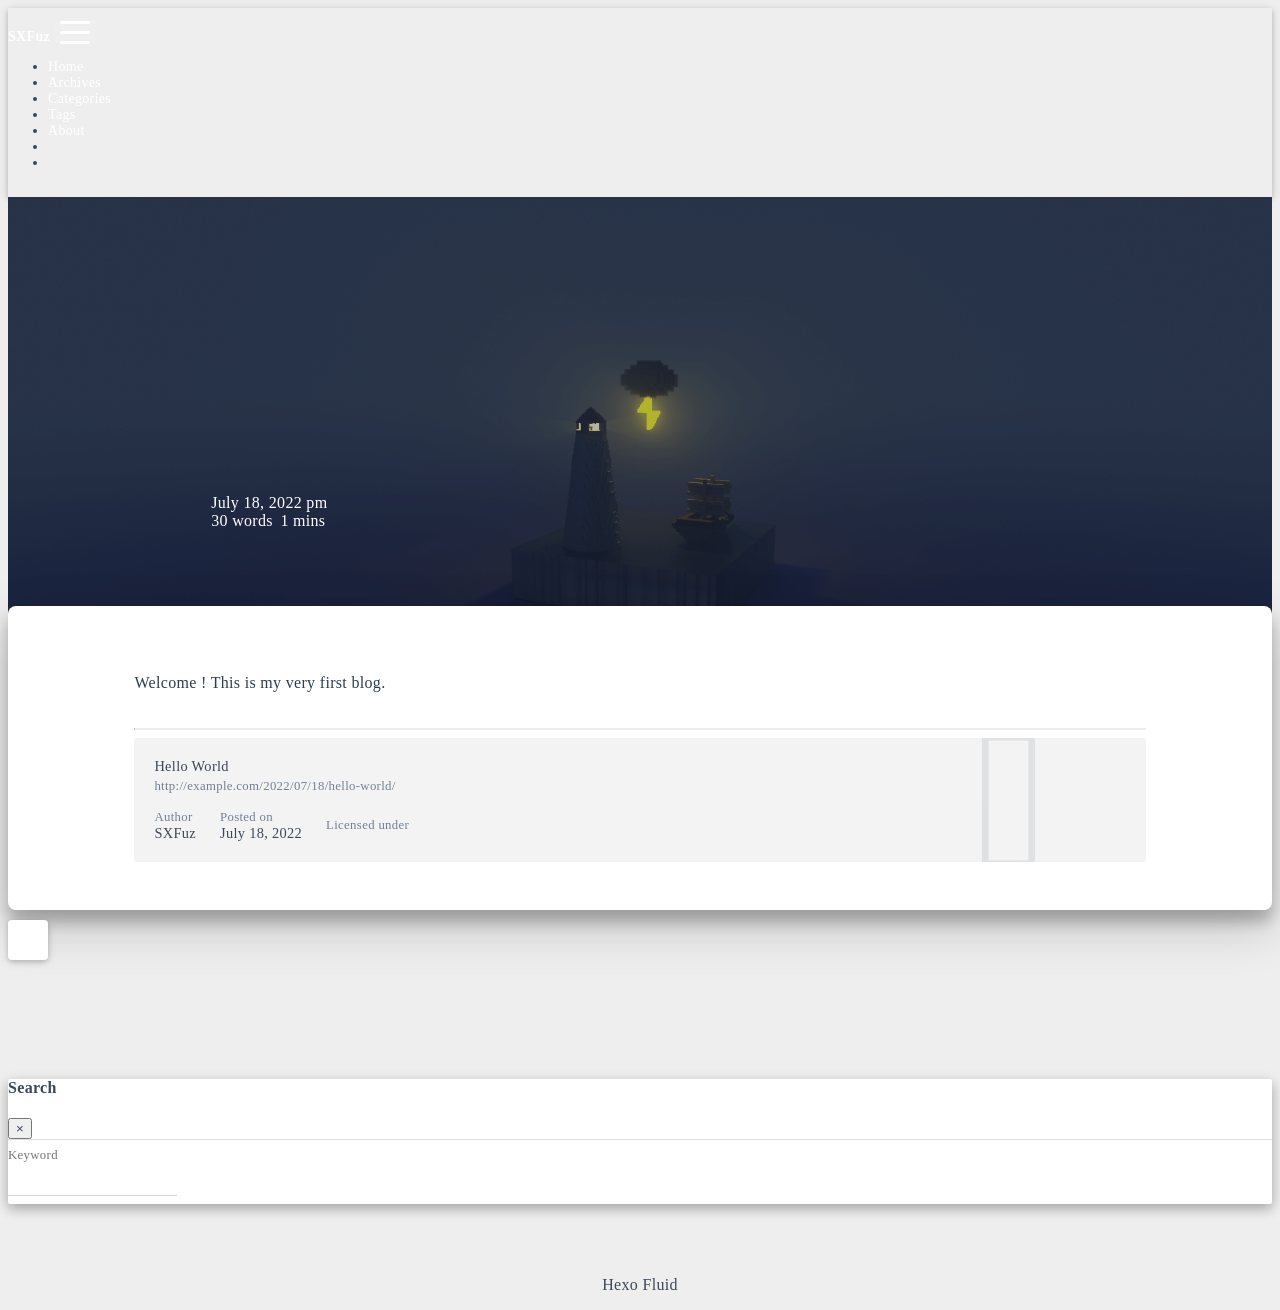
<file: 2022/07/18/hello-world/index.html>
<!DOCTYPE html>
<html lang="en" data-default-color-scheme=auto>



<head>
  <meta charset="UTF-8">
  <link rel="apple-touch-icon" sizes="76x76" href="/img/panda.jpg">
  <link rel="icon" href="/img/panda.jpg">
  <meta name="viewport" content="width=device-width, initial-scale=1.0, maximum-scale=5.0, shrink-to-fit=no">
  <meta http-equiv="x-ua-compatible" content="ie=edge">
  
  <meta name="theme-color" content="#2f4154">
  <meta name="author" content="SXFuz">
  <meta name="keywords" content="">
  
    <meta name="description" content="Welcome ! This is my very first blog.">
<meta property="og:type" content="article">
<meta property="og:title" content="Hello World">
<meta property="og:url" content="http://example.com/2022/07/18/hello-world/index.html">
<meta property="og:site_name" content="SXF_uz">
<meta property="og:description" content="Welcome ! This is my very first blog.">
<meta property="og:locale" content="en_US">
<meta property="article:published_time" content="2022-07-18T13:13:12.068Z">
<meta property="article:modified_time" content="2022-07-18T14:20:38.928Z">
<meta property="article:author" content="SXFuz">
<meta name="twitter:card" content="summary_large_image">
  
  
  
  <title>Hello World - SXF_uz</title>

  <link  rel="stylesheet" href="https://lib.baomitu.com/twitter-bootstrap/4.6.1/css/bootstrap.min.css" />



  <link  rel="stylesheet" href="https://lib.baomitu.com/github-markdown-css/4.0.0/github-markdown.min.css" />

  <link  rel="stylesheet" href="https://lib.baomitu.com/hint.css/2.7.0/hint.min.css" />

  <link  rel="stylesheet" href="https://lib.baomitu.com/fancybox/3.5.7/jquery.fancybox.min.css" />



<!-- 主题依赖的图标库，不要自行修改 -->
<!-- Do not modify the link that theme dependent icons -->

<link rel="stylesheet" href="//at.alicdn.com/t/font_1749284_hj8rtnfg7um.css">



<link rel="stylesheet" href="//at.alicdn.com/t/font_1736178_lbnruvf0jn.css">


<link  rel="stylesheet" href="/css/main.css" />


  <link id="highlight-css" rel="stylesheet" href="/css/highlight.css" />
  
    <link id="highlight-css-dark" rel="stylesheet" href="/css/highlight-dark.css" />
  




  <script id="fluid-configs">
    var Fluid = window.Fluid || {};
    Fluid.ctx = Object.assign({}, Fluid.ctx)
    var CONFIG = {"hostname":"example.com","root":"/","version":"1.9.2","typing":{"enable":true,"typeSpeed":70,"cursorChar":"_","loop":false,"scope":[]},"anchorjs":{"enable":true,"element":"h1,h2,h3,h4,h5,h6","placement":"left","visible":"hover","icon":""},"progressbar":{"enable":true,"height_px":3,"color":"#29d","options":{"showSpinner":false,"trickleSpeed":100}},"code_language":{"enable":true,"default":"TEXT"},"copy_btn":true,"image_caption":{"enable":true},"image_zoom":{"enable":true,"img_url_replace":["",""]},"toc":{"enable":true,"placement":"right","headingSelector":"h1,h2,h3,h4,h5,h6","collapseDepth":0},"lazyload":{"enable":true,"loading_img":"/img/loading.gif","onlypost":false,"offset_factor":2},"web_analytics":{"enable":false,"follow_dnt":true,"baidu":null,"google":null,"gtag":null,"tencent":{"sid":null,"cid":null},"woyaola":null,"cnzz":null,"leancloud":{"app_id":null,"app_key":null,"server_url":null,"path":"window.location.pathname","ignore_local":false}},"search_path":"/local-search.xml"};

    if (CONFIG.web_analytics.follow_dnt) {
      var dntVal = navigator.doNotTrack || window.doNotTrack || navigator.msDoNotTrack;
      Fluid.ctx.dnt = dntVal && (dntVal.startsWith('1') || dntVal.startsWith('yes') || dntVal.startsWith('on'));
    }
  </script>
  <script  src="/js/utils.js" ></script>
  <script  src="/js/color-schema.js" ></script>
  


  
<meta name="generator" content="Hexo 6.2.0"></head>


<body>
  

  <header>
    

<div class="header-inner" style="height: 70vh;">
  <nav id="navbar" class="navbar fixed-top  navbar-expand-lg navbar-dark scrolling-navbar">
  <div class="container">
    <a class="navbar-brand" href="/">
      <strong>SXFuz</strong>
    </a>

    <button id="navbar-toggler-btn" class="navbar-toggler" type="button" data-toggle="collapse"
            data-target="#navbarSupportedContent"
            aria-controls="navbarSupportedContent" aria-expanded="false" aria-label="Toggle navigation">
      <div class="animated-icon"><span></span><span></span><span></span></div>
    </button>

    <!-- Collapsible content -->
    <div class="collapse navbar-collapse" id="navbarSupportedContent">
      <ul class="navbar-nav ml-auto text-center">
        
          
          
          
          
            <li class="nav-item">
              <a class="nav-link" href="/">
                <i class="iconfont icon-home-fill"></i>
                Home
              </a>
            </li>
          
        
          
          
          
          
            <li class="nav-item">
              <a class="nav-link" href="/archives/">
                <i class="iconfont icon-archive-fill"></i>
                Archives
              </a>
            </li>
          
        
          
          
          
          
            <li class="nav-item">
              <a class="nav-link" href="/categories/">
                <i class="iconfont icon-category-fill"></i>
                Categories
              </a>
            </li>
          
        
          
          
          
          
            <li class="nav-item">
              <a class="nav-link" href="/tags/">
                <i class="iconfont icon-tags-fill"></i>
                Tags
              </a>
            </li>
          
        
          
          
          
          
            <li class="nav-item">
              <a class="nav-link" href="/about/">
                <i class="iconfont icon-user-fill"></i>
                About
              </a>
            </li>
          
        
        
          <li class="nav-item" id="search-btn">
            <a class="nav-link" target="_self" href="javascript:;" data-toggle="modal" data-target="#modalSearch" aria-label="Search">
              &nbsp;<i class="iconfont icon-search"></i>&nbsp;
            </a>
          </li>
          
        
        
          <li class="nav-item" id="color-toggle-btn">
            <a class="nav-link" target="_self" href="javascript:;" aria-label="Color Toggle">&nbsp;<i
                class="iconfont icon-dark" id="color-toggle-icon"></i>&nbsp;</a>
          </li>
        
      </ul>
    </div>
  </div>
</nav>

  

<div id="banner" class="banner" parallax=true
     style="background: url('/img/default.png') no-repeat center center; background-size: cover;">
  <div class="full-bg-img">
    <div class="mask flex-center" style="background-color: rgba(0, 0, 0, 0.3)">
      <div class="banner-text text-center fade-in-up">
        <div class="h2">
          
            <span id="subtitle" data-typed-text="Hello World"></span>
          
        </div>

        
          
  <div class="mt-3">
    
    
      <span class="post-meta">
        <i class="iconfont icon-date-fill" aria-hidden="true"></i>
        <time datetime="2022-07-18 21:13" pubdate>
          July 18, 2022 pm
        </time>
      </span>
    
  </div>

  <div class="mt-1">
    
      <span class="post-meta mr-2">
        <i class="iconfont icon-chart"></i>
        
          30 words
        
      </span>
    

    
      <span class="post-meta mr-2">
        <i class="iconfont icon-clock-fill"></i>
        
        
        
          1 mins
        
      </span>
    

    
    
  </div>


        
      </div>

      
    </div>
  </div>
</div>

</div>

  </header>

  <main>
    
      

<div class="container-fluid nopadding-x">
  <div class="row nomargin-x">
    <div class="side-col d-none d-lg-block col-lg-2">
      

    </div>

    <div class="col-lg-8 nopadding-x-md">
      <div class="container nopadding-x-md" id="board-ctn">
        <div id="board">
          <article class="post-content mx-auto">
            <!-- SEO header -->
            <h1 style="display: none">Hello World</h1>
            
            
              <div class="markdown-body">
                
                <p>Welcome ! This is my very first blog. </p>

                
              </div>
            
            <hr/>
            <div>
              <div class="post-metas my-3">
  
  
</div>


              
  

  <div class="license-box my-3">
    <div class="license-title">
      <div>Hello World</div>
      <div>http://example.com/2022/07/18/hello-world/</div>
    </div>
    <div class="license-meta">
      
        <div class="license-meta-item">
          <div>Author</div>
          <div>SXFuz</div>
        </div>
      
      
        <div class="license-meta-item license-meta-date">
          <div>Posted on</div>
          <div>July 18, 2022</div>
        </div>
      
      
      <div class="license-meta-item">
        <div>Licensed under</div>
        <div>
          
            
            
              <a target="_blank" href="https://creativecommons.org/licenses/by/4.0/">
              <span class="hint--top hint--rounded" aria-label="BY - Attribution">
                <i class="iconfont icon-by"></i>
              </span>
              </a>
            
          
        </div>
      </div>
    </div>
    <div class="license-icon iconfont"></div>
  </div>



              
                <div class="post-prevnext my-3">
                  <article class="post-prev col-6">
                    
                    
                  </article>
                  <article class="post-next col-6">
                    
                    
                  </article>
                </div>
              
            </div>

            
          </article>
        </div>
      </div>
    </div>

    <div class="side-col d-none d-lg-block col-lg-2">
      
  <aside class="sidebar" style="margin-left: -1rem">
    <div id="toc">
  <p class="toc-header"><i class="iconfont icon-list"></i>&nbsp;Table of Contents</p>
  <div class="toc-body" id="toc-body"></div>
</div>



  </aside>


    </div>
  </div>
</div>





  



  



  



  



  







    

    
      <a id="scroll-top-button" aria-label="TOP" href="#" role="button">
        <i class="iconfont icon-arrowup" aria-hidden="true"></i>
      </a>
    

    
      <div class="modal fade" id="modalSearch" tabindex="-1" role="dialog" aria-labelledby="ModalLabel"
     aria-hidden="true">
  <div class="modal-dialog modal-dialog-scrollable modal-lg" role="document">
    <div class="modal-content">
      <div class="modal-header text-center">
        <h4 class="modal-title w-100 font-weight-bold">Search</h4>
        <button type="button" id="local-search-close" class="close" data-dismiss="modal" aria-label="Close">
          <span aria-hidden="true">&times;</span>
        </button>
      </div>
      <div class="modal-body mx-3">
        <div class="md-form mb-5">
          <input type="text" id="local-search-input" class="form-control validate">
          <label data-error="x" data-success="v" for="local-search-input">Keyword</label>
        </div>
        <div class="list-group" id="local-search-result"></div>
      </div>
    </div>
  </div>
</div>

    

    
  </main>

  <footer>
    <div class="footer-inner">
  
    <div class="footer-content">
       <a href="https://hexo.io" target="_blank" rel="nofollow noopener"><span>Hexo</span></a> <i class="iconfont icon-love"></i> <a href="https://github.com/fluid-dev/hexo-theme-fluid" target="_blank" rel="nofollow noopener"><span>Fluid</span></a> 
    </div>
  
  
  
  
</div>

  </footer>

  <!-- Scripts -->
  
  <script  src="https://lib.baomitu.com/nprogress/0.2.0/nprogress.min.js" ></script>
  <link  rel="stylesheet" href="https://lib.baomitu.com/nprogress/0.2.0/nprogress.min.css" />

  <script>
    NProgress.configure({"showSpinner":false,"trickleSpeed":100})
    NProgress.start()
    window.addEventListener('load', function() {
      NProgress.done();
    })
  </script>


<script  src="https://lib.baomitu.com/jquery/3.6.0/jquery.min.js" ></script>
<script  src="https://lib.baomitu.com/twitter-bootstrap/4.6.1/js/bootstrap.min.js" ></script>
<script  src="/js/events.js" ></script>
<script  src="/js/plugins.js" ></script>


  <script  src="https://lib.baomitu.com/typed.js/2.0.12/typed.min.js" ></script>
  <script>
    (function (window, document) {
      var typing = Fluid.plugins.typing;
      var subtitle = document.getElementById('subtitle');
      if (!subtitle || !typing) {
        return;
      }
      var text = subtitle.getAttribute('data-typed-text');
      
        typing(text);
      
    })(window, document);
  </script>




  
    <script  src="/js/img-lazyload.js" ></script>
  




  
<script>
  Fluid.utils.createScript('https://lib.baomitu.com/tocbot/4.18.2/tocbot.min.js', function() {
    var toc = jQuery('#toc');
    if (toc.length === 0 || !window.tocbot) { return; }
    var boardCtn = jQuery('#board-ctn');
    var boardTop = boardCtn.offset().top;

    window.tocbot.init({
      tocSelector     : '#toc-body',
      contentSelector : '.markdown-body',
      headingSelector : CONFIG.toc.headingSelector || 'h1,h2,h3,h4,h5,h6',
      linkClass       : 'tocbot-link',
      activeLinkClass : 'tocbot-active-link',
      listClass       : 'tocbot-list',
      isCollapsedClass: 'tocbot-is-collapsed',
      collapsibleClass: 'tocbot-is-collapsible',
      collapseDepth   : CONFIG.toc.collapseDepth || 0,
      scrollSmooth    : true,
      headingsOffset  : -boardTop
    });
    if (toc.find('.toc-list-item').length > 0) {
      toc.css('visibility', 'visible');
    }
  });
</script>


  <script src=https://lib.baomitu.com/clipboard.js/2.0.10/clipboard.min.js></script>

  <script>Fluid.plugins.codeWidget();</script>


  
<script>
  Fluid.utils.createScript('https://lib.baomitu.com/anchor-js/4.3.1/anchor.min.js', function() {
    window.anchors.options = {
      placement: CONFIG.anchorjs.placement,
      visible  : CONFIG.anchorjs.visible
    };
    if (CONFIG.anchorjs.icon) {
      window.anchors.options.icon = CONFIG.anchorjs.icon;
    }
    var el = (CONFIG.anchorjs.element || 'h1,h2,h3,h4,h5,h6').split(',');
    var res = [];
    for (var item of el) {
      res.push('.markdown-body > ' + item.trim());
    }
    if (CONFIG.anchorjs.placement === 'left') {
      window.anchors.options.class = 'anchorjs-link-left';
    }
    window.anchors.add(res.join(', '));
  });
</script>


  
<script>
  Fluid.utils.createScript('https://lib.baomitu.com/fancybox/3.5.7/jquery.fancybox.min.js', function() {
    Fluid.plugins.fancyBox();
  });
</script>


  <script>Fluid.plugins.imageCaption();</script>

  <script  src="/js/local-search.js" ></script>





<!-- 主题的启动项，将它保持在最底部 -->
<!-- the boot of the theme, keep it at the bottom -->
<script  src="/js/boot.js" ></script>


  

  <noscript>
    <div class="noscript-warning">Blog works best with JavaScript enabled</div>
  </noscript>
</body>
</html>
</file>
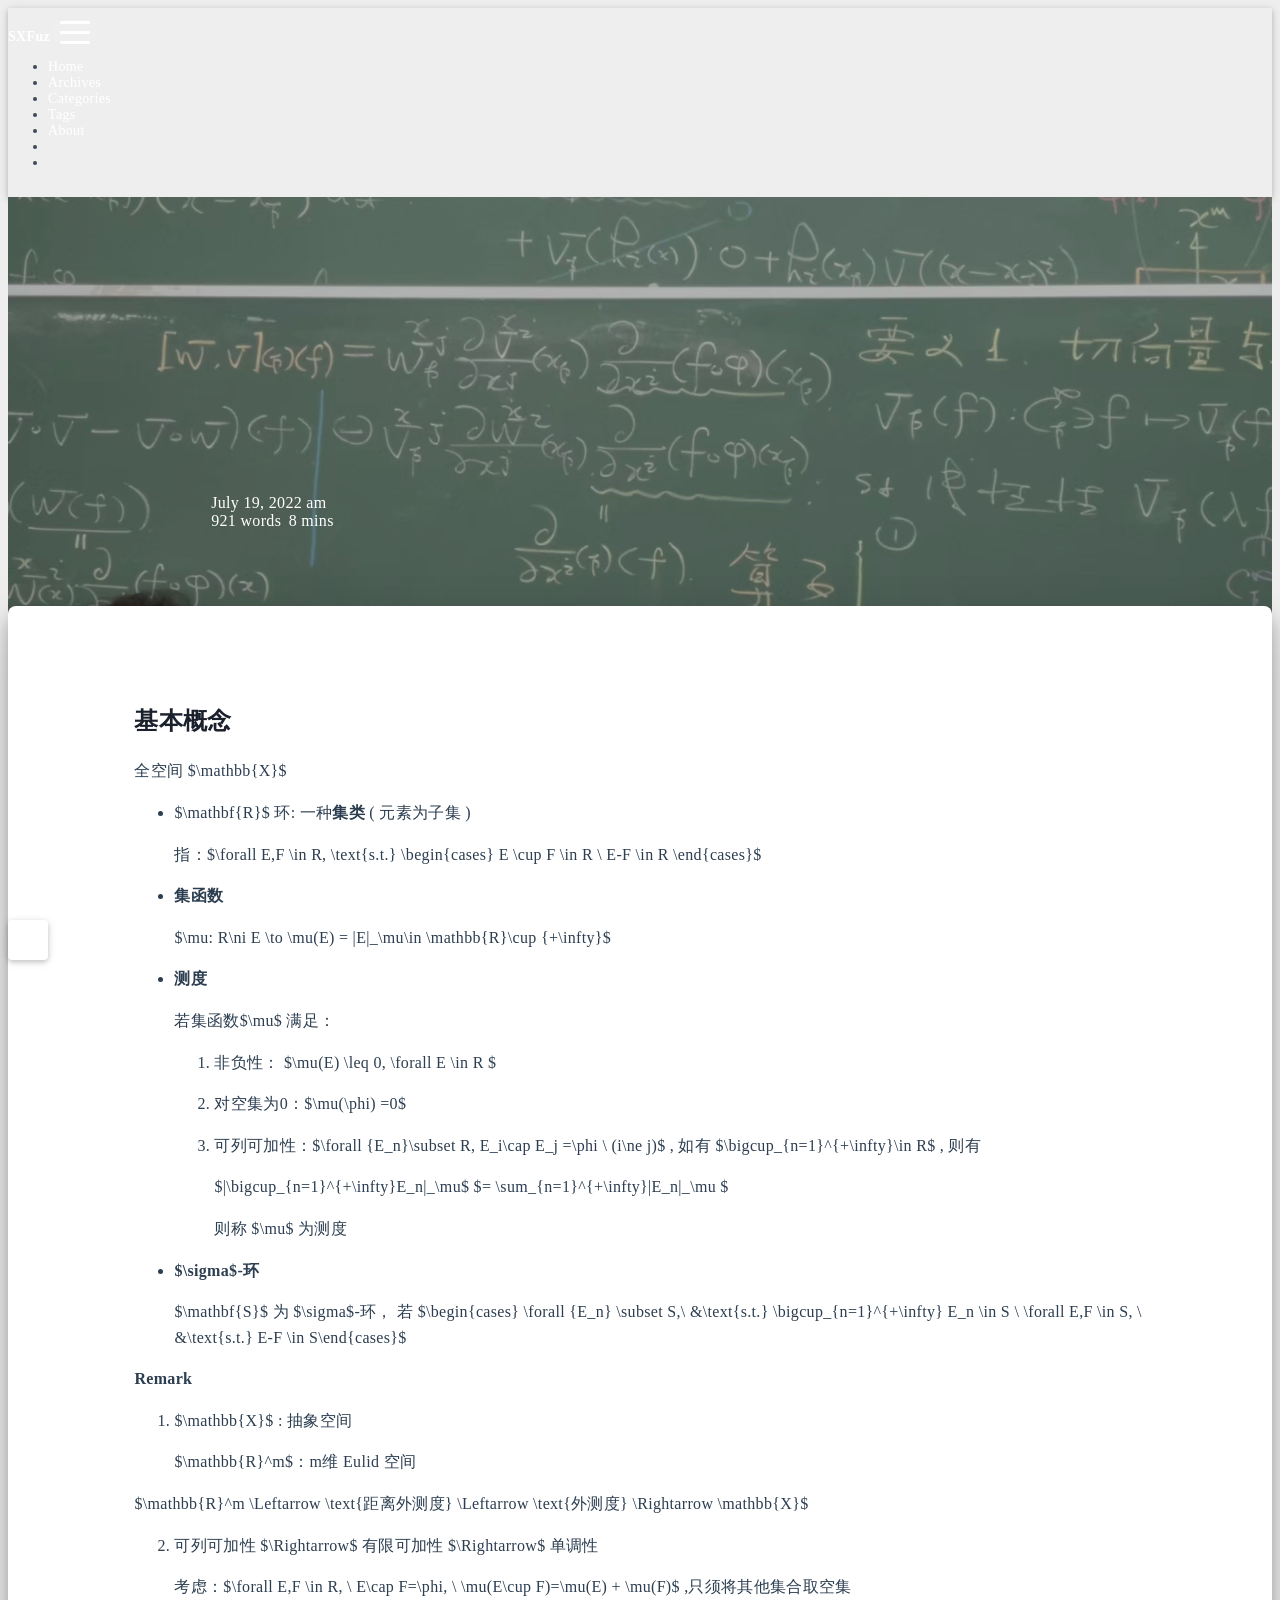
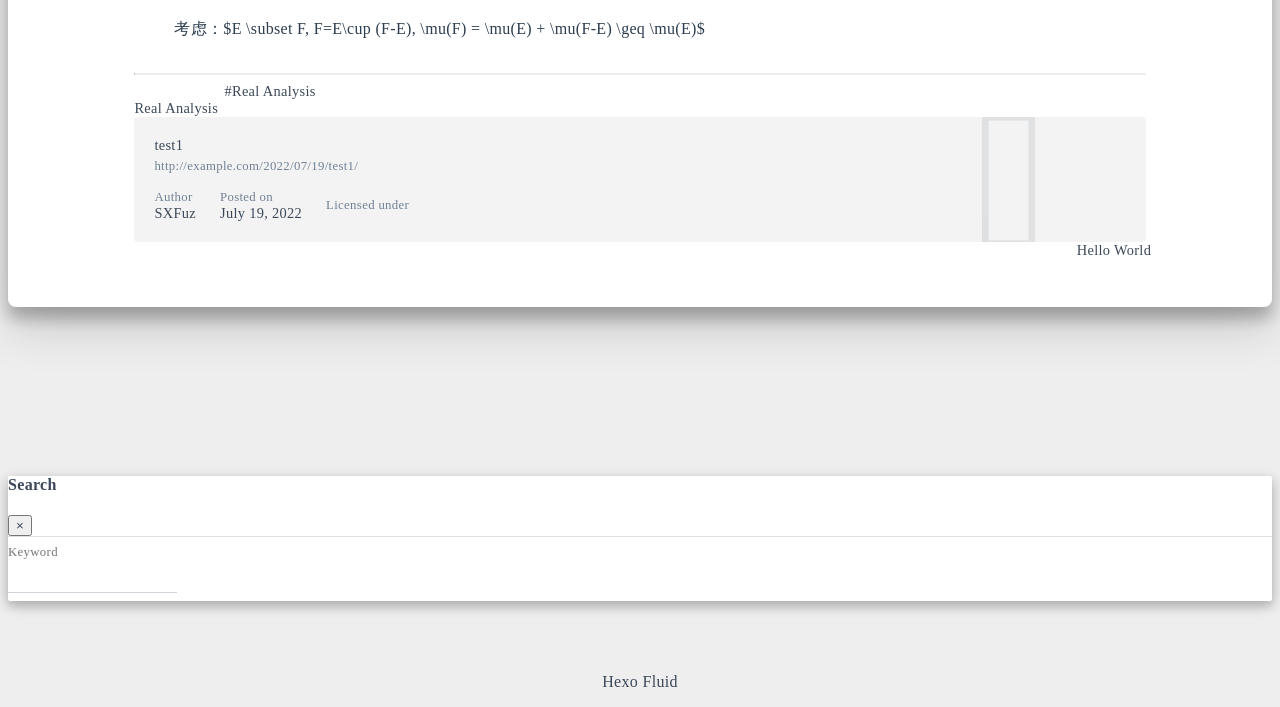
<file: 2022/07/19/test1/index.html>
<!DOCTYPE html>
<html lang="en" data-default-color-scheme=auto>



<head>
  <meta charset="UTF-8">
  <link rel="apple-touch-icon" sizes="76x76" href="/img/panda.jpg">
  <link rel="icon" href="/img/panda.jpg">
  <meta name="viewport" content="width=device-width, initial-scale=1.0, maximum-scale=5.0, shrink-to-fit=no">
  <meta http-equiv="x-ua-compatible" content="ie=edge">
  
  <meta name="theme-color" content="#2f4154">
  <meta name="author" content="SXFuz">
  <meta name="keywords" content="">
  
    <meta name="description" content="测试markdown">
<meta property="og:type" content="article">
<meta property="og:title" content="test1">
<meta property="og:url" content="http://example.com/2022/07/19/test1/index.html">
<meta property="og:site_name" content="SXF_uz">
<meta property="og:description" content="测试markdown">
<meta property="og:locale" content="en_US">
<meta property="og:image" content="http://example.com/img/test1.jpg">
<meta property="article:published_time" content="2022-07-18T17:37:02.000Z">
<meta property="article:modified_time" content="2022-07-18T18:49:22.485Z">
<meta property="article:author" content="SXFuz">
<meta property="article:tag" content="Real Analysis">
<meta name="twitter:card" content="summary_large_image">
<meta name="twitter:image" content="http://example.com/img/test1.jpg">
  
  
  
  <title>test1 - SXF_uz</title>

  <link  rel="stylesheet" href="https://lib.baomitu.com/twitter-bootstrap/4.6.1/css/bootstrap.min.css" />



  <link  rel="stylesheet" href="https://lib.baomitu.com/github-markdown-css/4.0.0/github-markdown.min.css" />

  <link  rel="stylesheet" href="https://lib.baomitu.com/hint.css/2.7.0/hint.min.css" />

  <link  rel="stylesheet" href="https://lib.baomitu.com/fancybox/3.5.7/jquery.fancybox.min.css" />



<!-- 主题依赖的图标库，不要自行修改 -->
<!-- Do not modify the link that theme dependent icons -->

<link rel="stylesheet" href="//at.alicdn.com/t/font_1749284_hj8rtnfg7um.css">



<link rel="stylesheet" href="//at.alicdn.com/t/font_1736178_lbnruvf0jn.css">


<link  rel="stylesheet" href="/css/main.css" />


  <link id="highlight-css" rel="stylesheet" href="/css/highlight.css" />
  
    <link id="highlight-css-dark" rel="stylesheet" href="/css/highlight-dark.css" />
  




  <script id="fluid-configs">
    var Fluid = window.Fluid || {};
    Fluid.ctx = Object.assign({}, Fluid.ctx)
    var CONFIG = {"hostname":"example.com","root":"/","version":"1.9.2","typing":{"enable":true,"typeSpeed":70,"cursorChar":"_","loop":false,"scope":[]},"anchorjs":{"enable":true,"element":"h1,h2,h3,h4,h5,h6","placement":"left","visible":"hover","icon":""},"progressbar":{"enable":true,"height_px":3,"color":"#29d","options":{"showSpinner":false,"trickleSpeed":100}},"code_language":{"enable":true,"default":"TEXT"},"copy_btn":true,"image_caption":{"enable":true},"image_zoom":{"enable":true,"img_url_replace":["",""]},"toc":{"enable":true,"placement":"right","headingSelector":"h1,h2,h3,h4,h5,h6","collapseDepth":0},"lazyload":{"enable":true,"loading_img":"/img/loading.gif","onlypost":false,"offset_factor":2},"web_analytics":{"enable":false,"follow_dnt":true,"baidu":null,"google":null,"gtag":null,"tencent":{"sid":null,"cid":null},"woyaola":null,"cnzz":null,"leancloud":{"app_id":null,"app_key":null,"server_url":null,"path":"window.location.pathname","ignore_local":false}},"search_path":"/local-search.xml"};

    if (CONFIG.web_analytics.follow_dnt) {
      var dntVal = navigator.doNotTrack || window.doNotTrack || navigator.msDoNotTrack;
      Fluid.ctx.dnt = dntVal && (dntVal.startsWith('1') || dntVal.startsWith('yes') || dntVal.startsWith('on'));
    }
  </script>
  <script  src="/js/utils.js" ></script>
  <script  src="/js/color-schema.js" ></script>
  


  
<meta name="generator" content="Hexo 6.2.0"></head>


<body>
  

  <header>
    

<div class="header-inner" style="height: 70vh;">
  <nav id="navbar" class="navbar fixed-top  navbar-expand-lg navbar-dark scrolling-navbar">
  <div class="container">
    <a class="navbar-brand" href="/">
      <strong>SXFuz</strong>
    </a>

    <button id="navbar-toggler-btn" class="navbar-toggler" type="button" data-toggle="collapse"
            data-target="#navbarSupportedContent"
            aria-controls="navbarSupportedContent" aria-expanded="false" aria-label="Toggle navigation">
      <div class="animated-icon"><span></span><span></span><span></span></div>
    </button>

    <!-- Collapsible content -->
    <div class="collapse navbar-collapse" id="navbarSupportedContent">
      <ul class="navbar-nav ml-auto text-center">
        
          
          
          
          
            <li class="nav-item">
              <a class="nav-link" href="/">
                <i class="iconfont icon-home-fill"></i>
                Home
              </a>
            </li>
          
        
          
          
          
          
            <li class="nav-item">
              <a class="nav-link" href="/archives/">
                <i class="iconfont icon-archive-fill"></i>
                Archives
              </a>
            </li>
          
        
          
          
          
          
            <li class="nav-item">
              <a class="nav-link" href="/categories/">
                <i class="iconfont icon-category-fill"></i>
                Categories
              </a>
            </li>
          
        
          
          
          
          
            <li class="nav-item">
              <a class="nav-link" href="/tags/">
                <i class="iconfont icon-tags-fill"></i>
                Tags
              </a>
            </li>
          
        
          
          
          
          
            <li class="nav-item">
              <a class="nav-link" href="/about/">
                <i class="iconfont icon-user-fill"></i>
                About
              </a>
            </li>
          
        
        
          <li class="nav-item" id="search-btn">
            <a class="nav-link" target="_self" href="javascript:;" data-toggle="modal" data-target="#modalSearch" aria-label="Search">
              &nbsp;<i class="iconfont icon-search"></i>&nbsp;
            </a>
          </li>
          
        
        
          <li class="nav-item" id="color-toggle-btn">
            <a class="nav-link" target="_self" href="javascript:;" aria-label="Color Toggle">&nbsp;<i
                class="iconfont icon-dark" id="color-toggle-icon"></i>&nbsp;</a>
          </li>
        
      </ul>
    </div>
  </div>
</nav>

  

<div id="banner" class="banner" parallax=true
     style="background: url('/img/test1.jpg') no-repeat center center; background-size: cover;">
  <div class="full-bg-img">
    <div class="mask flex-center" style="background-color: rgba(0, 0, 0, 0.3)">
      <div class="banner-text text-center fade-in-up">
        <div class="h2">
          
            <span id="subtitle" data-typed-text="test1"></span>
          
        </div>

        
          
  <div class="mt-3">
    
    
      <span class="post-meta">
        <i class="iconfont icon-date-fill" aria-hidden="true"></i>
        <time datetime="2022-07-19 01:37" pubdate>
          July 19, 2022 am
        </time>
      </span>
    
  </div>

  <div class="mt-1">
    
      <span class="post-meta mr-2">
        <i class="iconfont icon-chart"></i>
        
          921 words
        
      </span>
    

    
      <span class="post-meta mr-2">
        <i class="iconfont icon-clock-fill"></i>
        
        
        
          8 mins
        
      </span>
    

    
    
  </div>


        
      </div>

      
    </div>
  </div>
</div>

</div>

  </header>

  <main>
    
      

<div class="container-fluid nopadding-x">
  <div class="row nomargin-x">
    <div class="side-col d-none d-lg-block col-lg-2">
      

    </div>

    <div class="col-lg-8 nopadding-x-md">
      <div class="container nopadding-x-md" id="board-ctn">
        <div id="board">
          <article class="post-content mx-auto">
            <!-- SEO header -->
            <h1 style="display: none">test1</h1>
            
            
              <div class="markdown-body">
                
                <h1 id="基本概念"><a href="#基本概念" class="headerlink" title="基本概念"></a>基本概念</h1><p>全空间 $\mathbb{X}$</p>
<ul>
<li><p>$\mathbf{R}$ 环: 一种<strong>集类</strong> ( 元素为子集 )</p>
<p>指：$\forall  E,F \in R, \text{s.t.} \begin{cases} E \cup  F \in R \ E-F \in R \end{cases}$</p>
</li>
<li><p><strong>集函数</strong></p>
<p>$\mu: R\ni E \to \mu(E) &#x3D; |E|_\mu\in \mathbb{R}\cup {+\infty}$</p>
</li>
<li><p><strong>测度</strong></p>
<p>若集函数$\mu$ 满足：</p>
<ol>
<li><p>非负性： $\mu(E) \leq 0, \forall E \in R $</p>
</li>
<li><p>对空集为0：$\mu(\phi) &#x3D;0$</p>
</li>
<li><p>可列可加性：$\forall {E_n}\subset R, E_i\cap E_j &#x3D;\phi \ (i\ne j)$ , 如有 $\bigcup_{n&#x3D;1}^{+\infty}\in R$ , 则有 </p>
<p>$|\bigcup_{n&#x3D;1}^{+\infty}E_n|_\mu$ $&#x3D; \sum_{n&#x3D;1}^{+\infty}|E_n|_\mu $</p>
<p>则称 $\mu$ 为测度</p>
</li>
</ol>
</li>
<li><p><strong>$\sigma$-环</strong></p>
<p>$\mathbf{S}$ 为 $\sigma$-环， 若 $\begin{cases} \forall {E_n} \subset S,\ &amp;\text{s.t.} \bigcup_{n&#x3D;1}^{+\infty} E_n \in S \ \forall E,F \in S, \ &amp;\text{s.t.} E-F \in S\end{cases}$</p>
</li>
</ul>
<p><strong>Remark</strong></p>
<ol>
<li><p>$\mathbb{X}$ : 抽象空间 </p>
<p>$\mathbb{R}^m$：m维 Eulid 空间</p>
</li>
</ol>
<p>   $\mathbb{R}^m \Leftarrow \text{距离外测度} \Leftarrow \text{外测度} \Rightarrow \mathbb{X}$ </p>
<ol start="2">
<li><p>可列可加性 $\Rightarrow$ 有限可加性 $\Rightarrow$ 单调性</p>
<p>考虑：$\forall E,F \in R, \ E\cap F&#x3D;\phi, \ \mu(E\cup F)&#x3D;\mu(E) + \mu(F)$ ,只须将其他集合取空集</p>
<p>考虑：$E \subset F, F&#x3D;E\cup (F-E), \mu(F) &#x3D; \mu(E) + \mu(F-E) \geq \mu(E)$</p>
</li>
</ol>

                
              </div>
            
            <hr/>
            <div>
              <div class="post-metas my-3">
  
    <div class="post-meta mr-3 d-flex align-items-center">
      <i class="iconfont icon-category"></i>
      

<span class="category-chains">
  
  
    
      <span class="category-chain">
        
  <a href="/categories/Real-Analysis/" class="category-chain-item">Real Analysis</a>
  
  

      </span>
    
  
</span>

    </div>
  
  
    <div class="post-meta">
      <i class="iconfont icon-tags"></i>
      
        <a href="/tags/Real-Analysis/">#Real Analysis</a>
      
    </div>
  
</div>


              
  

  <div class="license-box my-3">
    <div class="license-title">
      <div>test1</div>
      <div>http://example.com/2022/07/19/test1/</div>
    </div>
    <div class="license-meta">
      
        <div class="license-meta-item">
          <div>Author</div>
          <div>SXFuz</div>
        </div>
      
      
        <div class="license-meta-item license-meta-date">
          <div>Posted on</div>
          <div>July 19, 2022</div>
        </div>
      
      
      <div class="license-meta-item">
        <div>Licensed under</div>
        <div>
          
            
            
              <a target="_blank" href="https://creativecommons.org/licenses/by/4.0/">
              <span class="hint--top hint--rounded" aria-label="BY - Attribution">
                <i class="iconfont icon-by"></i>
              </span>
              </a>
            
          
        </div>
      </div>
    </div>
    <div class="license-icon iconfont"></div>
  </div>



              
                <div class="post-prevnext my-3">
                  <article class="post-prev col-6">
                    
                    
                  </article>
                  <article class="post-next col-6">
                    
                    
                      <a href="/2022/07/18/hello-world/" title="Hello World">
                        <span class="hidden-mobile">Hello World</span>
                        <span class="visible-mobile">Next</span>
                        <i class="iconfont icon-arrowright"></i>
                      </a>
                    
                  </article>
                </div>
              
            </div>

            
          </article>
        </div>
      </div>
    </div>

    <div class="side-col d-none d-lg-block col-lg-2">
      
  <aside class="sidebar" style="margin-left: -1rem">
    <div id="toc">
  <p class="toc-header"><i class="iconfont icon-list"></i>&nbsp;Table of Contents</p>
  <div class="toc-body" id="toc-body"></div>
</div>



  </aside>


    </div>
  </div>
</div>





  



  



  



  



  


  
  









    

    
      <a id="scroll-top-button" aria-label="TOP" href="#" role="button">
        <i class="iconfont icon-arrowup" aria-hidden="true"></i>
      </a>
    

    
      <div class="modal fade" id="modalSearch" tabindex="-1" role="dialog" aria-labelledby="ModalLabel"
     aria-hidden="true">
  <div class="modal-dialog modal-dialog-scrollable modal-lg" role="document">
    <div class="modal-content">
      <div class="modal-header text-center">
        <h4 class="modal-title w-100 font-weight-bold">Search</h4>
        <button type="button" id="local-search-close" class="close" data-dismiss="modal" aria-label="Close">
          <span aria-hidden="true">&times;</span>
        </button>
      </div>
      <div class="modal-body mx-3">
        <div class="md-form mb-5">
          <input type="text" id="local-search-input" class="form-control validate">
          <label data-error="x" data-success="v" for="local-search-input">Keyword</label>
        </div>
        <div class="list-group" id="local-search-result"></div>
      </div>
    </div>
  </div>
</div>

    

    
  </main>

  <footer>
    <div class="footer-inner">
  
    <div class="footer-content">
       <a href="https://hexo.io" target="_blank" rel="nofollow noopener"><span>Hexo</span></a> <i class="iconfont icon-love"></i> <a href="https://github.com/fluid-dev/hexo-theme-fluid" target="_blank" rel="nofollow noopener"><span>Fluid</span></a> 
    </div>
  
  
  
  
</div>

  </footer>

  <!-- Scripts -->
  
  <script  src="https://lib.baomitu.com/nprogress/0.2.0/nprogress.min.js" ></script>
  <link  rel="stylesheet" href="https://lib.baomitu.com/nprogress/0.2.0/nprogress.min.css" />

  <script>
    NProgress.configure({"showSpinner":false,"trickleSpeed":100})
    NProgress.start()
    window.addEventListener('load', function() {
      NProgress.done();
    })
  </script>


<script  src="https://lib.baomitu.com/jquery/3.6.0/jquery.min.js" ></script>
<script  src="https://lib.baomitu.com/twitter-bootstrap/4.6.1/js/bootstrap.min.js" ></script>
<script  src="/js/events.js" ></script>
<script  src="/js/plugins.js" ></script>


  <script  src="https://lib.baomitu.com/typed.js/2.0.12/typed.min.js" ></script>
  <script>
    (function (window, document) {
      var typing = Fluid.plugins.typing;
      var subtitle = document.getElementById('subtitle');
      if (!subtitle || !typing) {
        return;
      }
      var text = subtitle.getAttribute('data-typed-text');
      
        typing(text);
      
    })(window, document);
  </script>




  
    <script  src="/js/img-lazyload.js" ></script>
  




  
<script>
  Fluid.utils.createScript('https://lib.baomitu.com/tocbot/4.18.2/tocbot.min.js', function() {
    var toc = jQuery('#toc');
    if (toc.length === 0 || !window.tocbot) { return; }
    var boardCtn = jQuery('#board-ctn');
    var boardTop = boardCtn.offset().top;

    window.tocbot.init({
      tocSelector     : '#toc-body',
      contentSelector : '.markdown-body',
      headingSelector : CONFIG.toc.headingSelector || 'h1,h2,h3,h4,h5,h6',
      linkClass       : 'tocbot-link',
      activeLinkClass : 'tocbot-active-link',
      listClass       : 'tocbot-list',
      isCollapsedClass: 'tocbot-is-collapsed',
      collapsibleClass: 'tocbot-is-collapsible',
      collapseDepth   : CONFIG.toc.collapseDepth || 0,
      scrollSmooth    : true,
      headingsOffset  : -boardTop
    });
    if (toc.find('.toc-list-item').length > 0) {
      toc.css('visibility', 'visible');
    }
  });
</script>


  <script src=https://lib.baomitu.com/clipboard.js/2.0.10/clipboard.min.js></script>

  <script>Fluid.plugins.codeWidget();</script>


  
<script>
  Fluid.utils.createScript('https://lib.baomitu.com/anchor-js/4.3.1/anchor.min.js', function() {
    window.anchors.options = {
      placement: CONFIG.anchorjs.placement,
      visible  : CONFIG.anchorjs.visible
    };
    if (CONFIG.anchorjs.icon) {
      window.anchors.options.icon = CONFIG.anchorjs.icon;
    }
    var el = (CONFIG.anchorjs.element || 'h1,h2,h3,h4,h5,h6').split(',');
    var res = [];
    for (var item of el) {
      res.push('.markdown-body > ' + item.trim());
    }
    if (CONFIG.anchorjs.placement === 'left') {
      window.anchors.options.class = 'anchorjs-link-left';
    }
    window.anchors.add(res.join(', '));
  });
</script>


  
<script>
  Fluid.utils.createScript('https://lib.baomitu.com/fancybox/3.5.7/jquery.fancybox.min.js', function() {
    Fluid.plugins.fancyBox();
  });
</script>


  <script>Fluid.plugins.imageCaption();</script>

  
      <script>
        if (!window.MathJax) {
          window.MathJax = {
            tex    : {
              inlineMath: { '[+]': [['$', '$']] }
            },
            loader : {
              load: ['ui/lazy']
            },
            options: {
              renderActions: {
                insertedScript: [200, () => {
                  document.querySelectorAll('mjx-container').forEach(node => {
                    let target = node.parentNode;
                    if (target.nodeName.toLowerCase() === 'li') {
                      target.parentNode.classList.add('has-jax');
                    }
                  });
                }, '', false]
              }
            }
          };
        } else {
          MathJax.startup.document.state(0);
          MathJax.texReset();
          MathJax.typeset();
          MathJax.typesetPromise();
        }
      </script>
    

  <script  src="https://lib.baomitu.com/mathjax/3.2.1/es5/tex-mml-chtml.js" ></script>

  <script  src="/js/local-search.js" ></script>





<!-- 主题的启动项，将它保持在最底部 -->
<!-- the boot of the theme, keep it at the bottom -->
<script  src="/js/boot.js" ></script>


  

  <noscript>
    <div class="noscript-warning">Blog works best with JavaScript enabled</div>
  </noscript>
</body>
</html>
</file>
<file: css/main.css>
.anchorjs-link {
  text-decoration: none !important;
  transition: opacity 0.2s ease-in-out;
}
.markdown-body h1:hover > .anchorjs-link,
h2:hover > .anchorjs-link,
h3:hover > .anchorjs-link,
h4:hover > .anchorjs-link,
h5:hover > .anchorjs-link,
h6:hover > .anchorjs-link {
  opacity: 1;
}
.banner {
  height: 100%;
  position: relative;
  overflow: hidden;
  cursor: default;
}
.banner .mask {
  position: absolute;
  width: 100%;
  height: 100%;
  background-color: rgba(0,0,0,0.3);
}
.banner[parallax="true"] {
  will-change: transform;
  -webkit-transform-style: preserve-3d;
  -webkit-backface-visibility: hidden;
  transition: transform 0.05s ease-out;
}
@media (max-width: 100vh) {
  .header-inner {
    max-height: 100vw;
  }
  #board {
    margin-top: -1rem !important;
  }
}
@media (max-width: 79.99vh) {
  .scroll-down-bar {
    display: none;
  }
}
#board {
  position: relative;
  margin-top: -2rem;
  padding: 3rem 0;
  background-color: var(--board-bg-color);
  transition: background-color 0.2s ease-in-out;
  border-radius: 0.5rem;
  z-index: 3;
  -webkit-box-shadow: 0 12px 15px 0 rgba(0,0,0,0.24), 0 17px 50px 0 rgba(0,0,0,0.19);
  box-shadow: 0 12px 15px 0 rgba(0,0,0,0.24), 0 17px 50px 0 rgba(0,0,0,0.19);
}
.code-widget {
  display: inline-block;
  background-color: transparent;
  font-size: 0.75rem;
  line-height: 1;
  font-weight: bold;
  padding: 0.3rem 0.1rem 0.1rem 0.1rem;
  position: absolute;
  right: 0.45rem;
  top: 0.15rem;
  z-index: 1;
}
.code-widget-light {
  color: #999;
}
.code-widget-dark {
  color: #bababa;
}
.copy-btn {
  cursor: pointer;
  user-select: none;
  -webkit-appearance: none;
  outline: none;
}
.copy-btn > i {
  font-size: 0.75rem !important;
  font-weight: 400;
  margin-right: 0.15rem;
  opacity: 0;
  transition: opacity 0.2s ease-in-out;
}
.markdown-body pre:hover > .copy-btn > i {
  opacity: 0.9;
}
.markdown-body pre:hover > .copy-btn,
.markdown-body pre:not(:hover) > .copy-btn {
  outline: none;
}
.license-box {
  background-color: rgba(27,31,35,0.05);
  transition: background-color 0.2s ease-in-out;
  border-radius: 4px;
  font-size: 0.9rem;
  overflow: hidden;
  padding: 1.25rem;
  position: relative;
  z-index: 1;
}
.license-box .license-icon {
  position: absolute;
  top: 50%;
  left: 100%;
}
.license-box .license-icon::after {
  content: "\e8e4";
  font-size: 12.5rem;
  line-height: 1;
  opacity: 0.1;
  position: relative;
  left: -0.85em;
  bottom: 0.5em;
  z-index: -1;
}
.license-box .license-title {
  margin-bottom: 1rem;
}
.license-box .license-title div:nth-child(1) {
  line-height: 1.2;
  margin-bottom: 0.25rem;
}
.license-box .license-title div:nth-child(2) {
  color: var(--sec-text-color);
  font-size: 0.8rem;
}
.license-box .license-meta {
  align-items: center;
  display: flex;
  flex-wrap: wrap;
  justify-content: flex-start;
}
.license-box .license-meta .license-meta-item {
  align-items: center;
  justify-content: center;
  margin-right: 1.5rem;
}
.license-box .license-meta .license-meta-item div:nth-child(1) {
  color: var(--sec-text-color);
  font-size: 0.8rem;
  font-weight: normal;
}
.license-box .license-meta .license-meta-item i.iconfont {
  font-size: 1rem;
}
@media (max-width: 575px) and (min-width: 425px) {
  .license-box .license-meta .license-meta-item {
    display: flex;
    justify-content: flex-start;
    flex-wrap: wrap;
    font-size: 0.8rem;
    flex: 0 0 50%;
    max-width: 50%;
    margin-right: 0;
  }
  .license-box .license-meta .license-meta-item div:nth-child(1) {
    margin-right: 0.5rem;
  }
  .license-box .license-meta .license-meta-date {
    order: -1;
  }
}
@media (max-width: 424px) {
  .license-box::after {
    top: -65px;
  }
  .license-box .license-meta {
    flex-direction: column;
    align-items: flex-start;
  }
  .license-box .license-meta .license-meta-item {
    display: flex;
    flex-wrap: wrap;
    font-size: 0.8rem;
  }
  .license-box .license-meta .license-meta-item div:nth-child(1) {
    margin-right: 0.5rem;
  }
}
.footer-inner {
  padding: 3rem 0 1rem 0;
  text-align: center;
}
.footer-inner > div:not(:first-child) {
  margin: 0.25rem 0;
  font-size: 0.85rem;
}
.footer-inner .statistics {
  display: flex;
  flex-direction: row;
  justify-content: center;
}
.footer-inner .statistics > span {
  flex: 1;
  margin: 0 0.25rem;
}
.footer-inner .statistics > *:nth-last-child(2):first-child {
  text-align: right;
}
.footer-inner .statistics > *:nth-last-child(2):first-child ~ * {
  text-align: left;
}
.footer-inner .beian {
  display: flex;
  flex-direction: row;
  justify-content: center;
}
.footer-inner .beian > * {
  margin: 0 0.25rem;
}
.footer-inner .beian-police {
  position: relative;
  overflow: hidden;
  display: inline-flex;
  align-items: center;
  justify-content: left;
}
.footer-inner .beian-police img {
  margin-right: 3px;
  width: 1rem;
  height: 1rem;
  margin-bottom: 0.1rem;
}
@media (max-width: 424px) {
  .footer-inner .statistics {
    flex-direction: column;
  }
  .footer-inner .statistics > *:nth-last-child(2):first-child {
    text-align: center;
  }
  .footer-inner .statistics > *:nth-last-child(2):first-child ~ * {
    text-align: center;
  }
  .footer-inner .beian {
    flex-direction: column;
  }
  .footer-inner .beian .beian-police {
    justify-content: center;
  }
  .footer-inner .beian > *:nth-last-child(2):first-child {
    text-align: center;
  }
  .footer-inner .beian > *:nth-last-child(2):first-child ~ * {
    text-align: center;
  }
}
sup > a::before,
.footnote-text::before {
  display: block;
  content: "";
  margin-top: -5rem;
  height: 5rem;
  width: 1px;
  visibility: hidden;
}
sup > a::before,
.footnote-text::before {
  display: inline-block;
}
.footnote-item::before {
  display: block;
  content: "";
  margin-top: -5rem;
  height: 5rem;
  width: 1px;
  visibility: hidden;
}
.footnote-list ol {
  list-style-type: none;
  counter-reset: sectioncounter;
  padding-left: 0.5rem;
  font-size: 0.95rem;
}
.footnote-list ol li:before {
  font-family: "Helvetica Neue", monospace, "Monaco";
  content: "[" counter(sectioncounter) "]";
  counter-increment: sectioncounter;
}
.footnote-list ol li+li {
  margin-top: 0.5rem;
}
.footnote-text {
  padding-left: 0.5em;
}
.navbar {
  background-color: transparent;
  font-size: 0.875rem;
  box-shadow: 0 2px 5px 0 rgba(0,0,0,0.16), 0 2px 10px 0 rgba(0,0,0,0.12);
  -webkit-box-shadow: 0 2px 5px 0 rgba(0,0,0,0.16), 0 2px 10px 0 rgba(0,0,0,0.12);
}
.navbar .navbar-brand {
  color: var(--navbar-text-color);
}
.navbar .navbar-toggler .animated-icon span {
  background-color: var(--navbar-text-color);
}
.navbar .nav-item .nav-link {
  display: block;
  color: var(--navbar-text-color);
  transition: color 0.2s ease-in-out, background-color 0.2s ease-in-out;
}
.navbar .nav-item .nav-link:hover {
  color: var(--link-hover-color);
}
.navbar .nav-item .nav-link:focus {
  color: var(--navbar-text-color);
}
.navbar .nav-item .nav-link i {
  font-size: 0.875rem;
}
.navbar .navbar-toggler {
  border-width: 0;
  outline: 0;
}
.navbar.scrolling-navbar {
  will-change: background, padding;
  -webkit-transition: background 0.5s ease-in-out, padding 0.5s ease-in-out;
  transition: background 0.5s ease-in-out, padding 0.5s ease-in-out;
}
@media (min-width: 600px) {
  .navbar.scrolling-navbar {
    padding-top: 12px;
    padding-bottom: 12px;
  }
  .navbar.scrolling-navbar .navbar-nav > li {
    -webkit-transition-duration: 1s;
    transition-duration: 1s;
  }
}
.navbar.scrolling-navbar.top-nav-collapse {
  padding-top: 5px;
  padding-bottom: 5px;
}
.navbar .dropdown-menu {
  font-size: 0.875rem;
  color: var(--navbar-text-color);
  background-color: rgba(0,0,0,0.3);
  border: none;
  -webkit-transition: background 0.5s ease-in-out, padding 0.5s ease-in-out;
  transition: background 0.5s ease-in-out, padding 0.5s ease-in-out;
}
@media (max-width: 991.98px) {
  .navbar .dropdown-menu {
    text-align: center;
  }
}
.navbar .dropdown-item {
  color: var(--navbar-text-color);
}
.navbar .dropdown-item:hover,
.navbar .dropdown-item:focus {
  color: var(--link-hover-color);
  background-color: rgba(0,0,0,0.1);
}
@media (min-width: 992px) {
  .navbar .dropdown:hover > .dropdown-menu {
    display: block;
  }
  .navbar .dropdown > .dropdown-toggle:active {
    pointer-events: none;
  }
  .navbar .dropdown-menu {
    top: 95%;
  }
}
.navbar .animated-icon {
  width: 30px;
  height: 20px;
  position: relative;
  margin: 0;
  -webkit-transform: rotate(0deg);
  -moz-transform: rotate(0deg);
  -o-transform: rotate(0deg);
  transform: rotate(0deg);
  -webkit-transition: 0.5s ease-in-out;
  -moz-transition: 0.5s ease-in-out;
  -o-transition: 0.5s ease-in-out;
  transition: 0.5s ease-in-out;
  cursor: pointer;
}
.navbar .animated-icon span {
  display: block;
  position: absolute;
  height: 3px;
  width: 100%;
  border-radius: 9px;
  opacity: 1;
  left: 0;
  -webkit-transform: rotate(0deg);
  -moz-transform: rotate(0deg);
  -o-transform: rotate(0deg);
  transform: rotate(0deg);
  -webkit-transition: 0.25s ease-in-out;
  -moz-transition: 0.25s ease-in-out;
  -o-transition: 0.25s ease-in-out;
  transition: 0.25s ease-in-out;
  background: #fff;
}
.navbar .animated-icon span:nth-child(1) {
  top: 0;
}
.navbar .animated-icon span:nth-child(2) {
  top: 10px;
}
.navbar .animated-icon span:nth-child(3) {
  top: 20px;
}
.navbar .animated-icon.open span:nth-child(1) {
  top: 11px;
  -webkit-transform: rotate(135deg);
  -moz-transform: rotate(135deg);
  -o-transform: rotate(135deg);
  transform: rotate(135deg);
}
.navbar .animated-icon.open span:nth-child(2) {
  opacity: 0;
  left: -60px;
}
.navbar .animated-icon.open span:nth-child(3) {
  top: 11px;
  -webkit-transform: rotate(-135deg);
  -moz-transform: rotate(-135deg);
  -o-transform: rotate(-135deg);
  transform: rotate(-135deg);
}
.navbar .dropdown-collapse,
.top-nav-collapse,
.navbar-col-show {
  background-color: var(--navbar-bg-color);
}
@media (max-width: 767px) {
  .navbar {
    font-size: 1rem;
    line-height: 2.5rem;
  }
}
.banner-text {
  color: var(--subtitle-color);
  max-width: calc(960px - 6rem);
  width: 80%;
  overflow-wrap: break-word;
}
@media (max-width: 767px) {
  #subtitle,
  .typed-cursor {
    font-size: 1.5rem;
  }
}
@media (max-width: 575px) {
  .banner-text {
    font-size: 0.9rem;
  }
  #subtitle,
  .typed-cursor {
    font-size: 1.35rem;
  }
}
.modal-dialog .modal-content {
  background-color: var(--board-bg-color);
  border: 0;
  border-radius: 0.125rem;
  -webkit-box-shadow: 0 5px 11px 0 rgba(0,0,0,0.18), 0 4px 15px 0 rgba(0,0,0,0.15);
  box-shadow: 0 5px 11px 0 rgba(0,0,0,0.18), 0 4px 15px 0 rgba(0,0,0,0.15);
}
.modal-dialog .modal-content .modal-header {
  border-bottom-color: var(--line-color);
  transition: border-bottom-color 0.2s ease-in-out;
}
.close {
  color: var(--text-color);
}
.close:hover {
  color: var(--link-hover-color);
}
.close:focus {
  outline: 0;
}
.modal-dialog .modal-content .modal-header {
  border-top-left-radius: 0.125rem;
  border-top-right-radius: 0.125rem;
  border-bottom: 1px solid #dee2e6;
}
.md-form {
  position: relative;
  margin-top: 1.5rem;
  margin-bottom: 1.5rem;
}
.md-form input[type] {
  -webkit-box-sizing: content-box;
  box-sizing: content-box;
  background-color: transparent;
  border: none;
  border-bottom: 1px solid #ced4da;
  border-radius: 0;
  outline: none;
  -webkit-box-shadow: none;
  box-shadow: none;
  transition: border-color 0.15s ease-in-out, box-shadow 0.15s ease-in-out, -webkit-box-shadow 0.15s ease-in-out;
}
.md-form input[type]:focus:not([readonly]) {
  border-bottom: 1px solid #4285f4;
  -webkit-box-shadow: 0 1px 0 0 #4285f4;
  box-shadow: 0 1px 0 0 #4285f4;
}
.md-form input[type]:focus:not([readonly]) + label {
  color: #4285f4;
}
.md-form input[type].valid,
.md-form input[type]:focus.valid {
  border-bottom: 1px solid #00c851;
  -webkit-box-shadow: 0 1px 0 0 #00c851;
  box-shadow: 0 1px 0 0 #00c851;
}
.md-form input[type].valid + label,
.md-form input[type]:focus.valid + label {
  color: #00c851;
}
.md-form input[type].invalid,
.md-form input[type]:focus.invalid {
  border-bottom: 1px solid #f44336;
  -webkit-box-shadow: 0 1px 0 0 #f44336;
  box-shadow: 0 1px 0 0 #f44336;
}
.md-form input[type].invalid + label,
.md-form input[type]:focus.invalid + label {
  color: #f44336;
}
.md-form input[type].validate {
  margin-bottom: 2.5rem;
}
.md-form input[type].form-control {
  height: auto;
  padding: 0.6rem 0 0.4rem 0;
  margin: 0 0 0.5rem 0;
  color: var(--text-color);
  background-color: transparent;
  border-radius: 0;
}
.md-form label {
  font-size: 0.8rem;
  position: absolute;
  top: -1rem;
  left: 0;
  color: #757575;
  cursor: text;
  transition: color 0.2s ease-out;
}
.modal-open[style] {
  padding-right: 0 !important;
  overflow: auto;
}
.modal-open[style] #navbar[style] {
  padding-right: 1rem !important;
}
#nprogress .bar {
  height: 3px !important;
  background-color: #29d !important;
}
#nprogress .peg {
  box-shadow: 0 0 14px #29d, 0 0 8px #29d !important;
}
@media (max-width: 575px) {
  #nprogress .bar {
    display: none;
  }
}
.noscript-warning {
  background-color: #f55;
  color: #fff;
  font-family: sans-serif;
  font-size: 1rem;
  font-weight: bold;
  position: fixed;
  left: 0;
  bottom: 0;
  text-align: center;
  width: 100%;
  z-index: 99;
}
.pagination {
  margin-top: 3rem;
  justify-content: center;
}
.pagination .space {
  align-self: flex-end;
}
.pagination .page-number,
.pagination .current,
.pagination .extend {
  outline: 0;
  border: 0;
  background-color: transparent;
  font-size: 0.9rem;
  padding: 0.5rem 0.75rem;
  line-height: 1.25;
  border-radius: 0.125rem;
}
.pagination .page-number {
  margin: 0 0.05rem;
}
.pagination .page-number:hover,
.pagination .current {
  transition: background-color 0.2s ease-in-out;
  background-color: var(--link-hover-bg-color);
}
.qr-trigger {
  cursor: pointer;
  position: relative;
}
.qr-trigger:hover .qr-img {
  display: block;
  transition: all 0.3s;
}
.qr-img {
  max-width: 12rem;
  position: absolute;
  right: -5.25rem;
  z-index: 99;
  display: none;
  border-radius: 0.2rem;
  background-color: transparent;
  box-shadow: 0 0 20px -5px rgba(158,158,158,0.2);
}
.scroll-down-bar {
  position: absolute;
  width: 100%;
  height: 6rem;
  text-align: center;
  cursor: pointer;
  bottom: 0;
}
.scroll-down-bar i.iconfont {
  font-size: 2rem;
  font-weight: bold;
  display: inline-block;
  position: relative;
  padding-top: 2rem;
  color: var(--subtitle-color);
  transform: translateZ(0);
  animation: scroll-down 1.5s infinite;
}
#scroll-top-button {
  position: fixed;
  z-index: 99;
  background: var(--board-bg-color);
  transition: background-color 0.2s ease-in-out, bottom 0.3s ease;
  border-radius: 4px;
  min-width: 40px;
  min-height: 40px;
  bottom: -60px;
  outline: none;
  display: flex;
  display: -webkit-flex;
  align-items: center;
  box-shadow: 0 2px 5px 0 rgba(0,0,0,0.16), 0 2px 10px 0 rgba(0,0,0,0.12);
}
#scroll-top-button i {
  font-size: 32px;
  margin: auto;
  color: var(--sec-text-color);
}
#scroll-top-button:hover i,
#scroll-top-button:active i {
  animation-name: scroll-top;
  animation-duration: 1s;
  animation-delay: 0.1s;
  animation-timing-function: ease-in-out;
  animation-iteration-count: infinite;
  animation-fill-mode: forwards;
  animation-direction: alternate;
}
#local-search-result .search-list-title {
  border-left: 3px solid #0d47a1;
}
#local-search-result .search-list-content {
  padding: 0 1.25rem;
}
#local-search-result .search-word {
  color: #ff4500;
}
#toc {
  visibility: hidden;
}
.toc-header {
  margin-bottom: 0.5rem;
  font-weight: bold;
  line-height: 1.2;
}
.toc-header,
.toc-header > i {
  font-size: 1.25rem;
}
.toc-body {
  max-height: 75vh;
  overflow-y: auto;
  overflow: -moz-scrollbars-none;
  -ms-overflow-style: none;
}
.toc-body ol {
  list-style: none;
  padding-inline-start: 1rem;
}
.toc-body::-webkit-scrollbar {
  display: none;
}
.tocbot-list {
  position: relative;
}
.tocbot-list ol {
  list-style: none;
  padding-left: 1rem;
}
.tocbot-list a {
  font-size: 0.95rem;
}
.tocbot-link {
  color: var(--text-color);
}
.tocbot-active-link {
  font-weight: bold;
  color: var(--link-hover-color);
}
.tocbot-is-collapsed {
  max-height: 0;
}
.tocbot-is-collapsible {
  overflow: hidden;
  transition: all 0.3s ease-in-out;
}
.toc-list-item {
  white-space: nowrap;
  overflow: hidden;
  text-overflow: ellipsis;
}
.toc-list-item.is-active-li::before {
  height: 1rem;
  margin: 0.25rem 0;
  visibility: visible;
}
.toc-list-item::before {
  width: 0.15rem;
  height: 0.2rem;
  position: absolute;
  left: 0.25rem;
  content: "";
  border-radius: 2px;
  margin: 0.65rem 0;
  background: var(--link-hover-color);
  visibility: hidden;
  transition: height 0.1s ease-in-out, margin 0.1s ease-in-out, visibility 0.1s ease-in-out;
}
.sidebar {
  position: -webkit-sticky;
  position: sticky;
  top: 2rem;
  padding: 3rem 0;
}
html {
  font-size: 16px;
  letter-spacing: 0.02em;
}
html,
body {
  height: 100%;
  font-family: var(--font-family-sans-serif);
  overflow-wrap: break-word;
}
body {
  transition: color 0.2s ease-in-out, background-color 0.2s ease-in-out;
  background-color: var(--body-bg-color);
  color: var(--text-color);
  -webkit-font-smoothing: antialiased;
  -moz-osx-font-smoothing: grayscale;
}
body a {
  color: var(--text-color);
  text-decoration: none;
  cursor: pointer;
  transition: color 0.2s ease-in-out, background-color 0.2s ease-in-out;
}
body a:hover {
  color: var(--link-hover-color);
  text-decoration: none;
  transition: color 0.2s ease-in-out, background-color 0.2s ease-in-out;
}
code {
  color: inherit;
}
table {
  font-size: inherit;
  color: var(--post-text-color);
}
img[lazyload] {
  object-fit: cover;
}
*[align="left"] {
  text-align: left;
}
*[align="center"] {
  text-align: center;
}
*[align="right"] {
  text-align: right;
}
::-webkit-scrollbar {
  width: 6px;
  height: 6px;
}
::-webkit-scrollbar-thumb {
  background-color: var(--scrollbar-color);
  border-radius: 6px;
}
::-webkit-scrollbar-thumb:hover {
  background-color: var(--scrollbar-hover-color);
}
::-webkit-scrollbar-corner {
  background-color: transparent;
}
label {
  margin-bottom: 0;
}
i.iconfont {
  font-size: 1em;
  line-height: 1;
}
:root {
  --color-mode: "light";
  --body-bg-color: #eee;
  --board-bg-color: #fff;
  --text-color: #3c4858;
  --sec-text-color: #718096;
  --post-text-color: #2c3e50;
  --post-heading-color: #1a202c;
  --post-link-color: #0366d6;
  --link-hover-color: #30a9de;
  --link-hover-bg-color: #f8f9fa;
  --line-color: #eaecef;
  --navbar-bg-color: #2f4154;
  --navbar-text-color: #fff;
  --subtitle-color: #fff;
  --scrollbar-color: #c4c6c9;
  --scrollbar-hover-color: #a6a6a6;
  --button-bg-color: transparent;
  --button-hover-bg-color: #f2f3f5;
  --highlight-bg-color: #f6f8fa;
  --inlinecode-bg-color: rgba(175,184,193,0.2);
}
@media (prefers-color-scheme: dark) {
  :root {
    --color-mode: "dark";
  }
  :root:not([data-user-color-scheme]) {
    --body-bg-color: #181c27;
    --board-bg-color: #252d38;
    --text-color: #c4c6c9;
    --sec-text-color: #a7a9ad;
    --post-text-color: #c4c6c9;
    --post-heading-color: #c4c6c9;
    --post-link-color: #1589e9;
    --link-hover-color: #30a9de;
    --link-hover-bg-color: #364151;
    --line-color: #435266;
    --navbar-bg-color: #1f3144;
    --navbar-text-color: #d0d0d0;
    --subtitle-color: #d0d0d0;
    --scrollbar-color: #687582;
    --scrollbar-hover-color: #9da8b3;
    --button-bg-color: transparent;
    --button-hover-bg-color: #46647e;
    --highlight-bg-color: #303030;
    --inlinecode-bg-color: rgba(99,110,123,0.4);
  }
  :root:not([data-user-color-scheme]) img {
    -webkit-filter: brightness(0.9);
    filter: brightness(0.9);
    transition: filter 0.2s ease-in-out;
  }
  :root:not([data-user-color-scheme]) .license-box {
    background-color: rgba(62,75,94,0.35);
    transition: background-color 0.2s ease-in-out;
  }
  :root:not([data-user-color-scheme]) .gt-comment-admin .gt-comment-content {
    background-color: transparent;
    transition: background-color 0.2s ease-in-out;
  }
}
[data-user-color-scheme="dark"] {
  --body-bg-color: #181c27;
  --board-bg-color: #252d38;
  --text-color: #c4c6c9;
  --sec-text-color: #a7a9ad;
  --post-text-color: #c4c6c9;
  --post-heading-color: #c4c6c9;
  --post-link-color: #1589e9;
  --link-hover-color: #30a9de;
  --link-hover-bg-color: #364151;
  --line-color: #435266;
  --navbar-bg-color: #1f3144;
  --navbar-text-color: #d0d0d0;
  --subtitle-color: #d0d0d0;
  --scrollbar-color: #687582;
  --scrollbar-hover-color: #9da8b3;
  --button-bg-color: transparent;
  --button-hover-bg-color: #46647e;
  --highlight-bg-color: #303030;
  --inlinecode-bg-color: rgba(99,110,123,0.4);
}
[data-user-color-scheme="dark"] img {
  -webkit-filter: brightness(0.9);
  filter: brightness(0.9);
  transition: filter 0.2s ease-in-out;
}
[data-user-color-scheme="dark"] .license-box {
  background-color: rgba(62,75,94,0.35);
  transition: background-color 0.2s ease-in-out;
}
[data-user-color-scheme="dark"] .gt-comment-admin .gt-comment-content {
  background-color: transparent;
  transition: background-color 0.2s ease-in-out;
}
.fade-in-up {
  -webkit-animation-name: fade-in-up;
  animation-name: fade-in-up;
}
.hidden-mobile {
  display: block;
}
.visible-mobile {
  display: none;
}
@media (max-width: 575px) {
  .hidden-mobile {
    display: none;
  }
  .visible-mobile {
    display: block;
  }
}
.nomargin-x {
  margin-left: 0 !important;
  margin-right: 0 !important;
}
.nopadding-x {
  padding-left: 0 !important;
  padding-right: 0 !important;
}
@media (max-width: 767px) {
  .nopadding-x-md {
    padding-left: 0 !important;
    padding-right: 0 !important;
  }
}
.flex-center {
  display: -webkit-box;
  display: -ms-flexbox;
  display: flex;
  -webkit-box-align: center;
  -ms-flex-align: center;
  align-items: center;
  -webkit-box-pack: center;
  -ms-flex-pack: center;
  justify-content: center;
  height: 100%;
}
.hover-with-bg {
  display: inline-block;
  line-height: 1;
}
.hover-with-bg:hover {
  background-color: var(--link-hover-bg-color);
  transition-duration: 0.2s;
  transition-timing-function: ease-in-out;
  border-radius: 0.2rem;
}
@-moz-keyframes fade-in-up {
  from {
    opacity: 0;
    -webkit-transform: translate3d(0, 100%, 0);
    transform: translate3d(0, 100%, 0);
  }
  to {
    opacity: 1;
    -webkit-transform: translate3d(0, 0, 0);
    transform: translate3d(0, 0, 0);
  }
}
@-webkit-keyframes fade-in-up {
  from {
    opacity: 0;
    -webkit-transform: translate3d(0, 100%, 0);
    transform: translate3d(0, 100%, 0);
  }
  to {
    opacity: 1;
    -webkit-transform: translate3d(0, 0, 0);
    transform: translate3d(0, 0, 0);
  }
}
@-o-keyframes fade-in-up {
  from {
    opacity: 0;
    -webkit-transform: translate3d(0, 100%, 0);
    transform: translate3d(0, 100%, 0);
  }
  to {
    opacity: 1;
    -webkit-transform: translate3d(0, 0, 0);
    transform: translate3d(0, 0, 0);
  }
}
@keyframes fade-in-up {
  from {
    opacity: 0;
    -webkit-transform: translate3d(0, 100%, 0);
    transform: translate3d(0, 100%, 0);
  }
  to {
    opacity: 1;
    -webkit-transform: translate3d(0, 0, 0);
    transform: translate3d(0, 0, 0);
  }
}
@-moz-keyframes scroll-down {
  0% {
    opacity: 0.8;
    top: 0;
  }
  50% {
    opacity: 0.4;
    top: -1em;
  }
  100% {
    opacity: 0.8;
    top: 0;
  }
}
@-webkit-keyframes scroll-down {
  0% {
    opacity: 0.8;
    top: 0;
  }
  50% {
    opacity: 0.4;
    top: -1em;
  }
  100% {
    opacity: 0.8;
    top: 0;
  }
}
@-o-keyframes scroll-down {
  0% {
    opacity: 0.8;
    top: 0;
  }
  50% {
    opacity: 0.4;
    top: -1em;
  }
  100% {
    opacity: 0.8;
    top: 0;
  }
}
@keyframes scroll-down {
  0% {
    opacity: 0.8;
    top: 0;
  }
  50% {
    opacity: 0.4;
    top: -1em;
  }
  100% {
    opacity: 0.8;
    top: 0;
  }
}
@-moz-keyframes scroll-top {
  0% {
    -webkit-transform: translateY(0);
    transform: translateY(0);
  }
  50% {
    -webkit-transform: translateY(-0.35rem);
    transform: translateY(-0.35rem);
  }
  100% {
    -webkit-transform: translateY(0);
    transform: translateY(0);
  }
}
@-webkit-keyframes scroll-top {
  0% {
    -webkit-transform: translateY(0);
    transform: translateY(0);
  }
  50% {
    -webkit-transform: translateY(-0.35rem);
    transform: translateY(-0.35rem);
  }
  100% {
    -webkit-transform: translateY(0);
    transform: translateY(0);
  }
}
@-o-keyframes scroll-top {
  0% {
    -webkit-transform: translateY(0);
    transform: translateY(0);
  }
  50% {
    -webkit-transform: translateY(-0.35rem);
    transform: translateY(-0.35rem);
  }
  100% {
    -webkit-transform: translateY(0);
    transform: translateY(0);
  }
}
@keyframes scroll-top {
  0% {
    -webkit-transform: translateY(0);
    transform: translateY(0);
  }
  50% {
    -webkit-transform: translateY(-0.35rem);
    transform: translateY(-0.35rem);
  }
  100% {
    -webkit-transform: translateY(0);
    transform: translateY(0);
  }
}
.index-card {
  margin-bottom: 2.5rem;
}
.index-img img {
  display: block;
  width: 100%;
  height: 10rem;
  object-fit: cover;
  box-shadow: 0 5px 11px 0 rgba(0,0,0,0.18), 0 4px 15px 0 rgba(0,0,0,0.15);
  border-radius: 0.25rem;
  background-color: transparent;
}
.index-info {
  display: flex;
  flex-direction: column;
  justify-content: space-between;
  padding-top: 0.5rem;
  padding-bottom: 0.5rem;
}
.index-header {
  color: var(--text-color);
  font-size: 1.5rem;
  font-weight: bold;
  line-height: 1.4;
  white-space: nowrap;
  overflow: hidden;
  text-overflow: ellipsis;
  margin-bottom: 0.25rem;
}
.index-header .index-pin {
  color: var(--text-color);
  font-size: 1.5rem;
  margin-right: 0.15rem;
}
.index-btm {
  color: var(--sec-text-color);
}
.index-btm a {
  color: var(--sec-text-color);
}
.index-excerpt {
  color: var(--sec-text-color);
  margin: 0.5rem 0 0.5rem 0;
  height: calc(1.4rem * 3);
  overflow: hidden;
  display: flex;
}
.index-excerpt > div {
  width: 100%;
  line-height: 1.4rem;
  word-break: break-word;
  display: -webkit-box;
  -webkit-box-orient: vertical;
  -webkit-line-clamp: 3;
}
.index-excerpt__noimg {
  height: auto;
  max-height: calc(1.4rem * 3);
}
@media (max-width: 767px) {
  .index-info {
    padding-top: 1.25rem;
  }
  .index-header {
    font-size: 1.25rem;
    white-space: normal;
    overflow: hidden;
    word-break: break-word;
    display: -webkit-box;
    -webkit-box-orient: vertical;
    -webkit-line-clamp: 2;
  }
  .index-header .index-pin {
    font-size: 1.25rem;
  }
}
#valine.v[data-class=v] .status-bar,
#valine.v[data-class=v] .veditor,
#valine.v[data-class=v] .vinput,
#valine.v[data-class=v] .vbtn,
#valine.v[data-class=v] p,
#valine.v[data-class=v] pre code {
  color: var(--text-color);
}
#valine.v[data-class=v] .vinput::placeholder {
  color: var(--sec-text-color);
}
#valine.v[data-class=v] .vicon {
  fill: var(--text-color);
}
.gt-container .gt-comment-content:hover {
  -webkit-box-shadow: none;
  box-shadow: none;
}
.gt-container .gt-comment-body {
  color: var(--text-color) !important;
  transition: color 0.2s ease-in-out;
}
#remark-km423lmfdslkm34-back {
  z-index: 1030;
}
#remark-km423lmfdslkm34-node {
  z-index: 1031;
}
.markdown-body .highlight pre,
.markdown-body pre {
  padding: 1.45rem 1rem;
}
.markdown-body pre code.hljs {
  padding: 0;
}
.markdown-body pre[class*="language-"] {
  padding-top: 1.45rem;
  padding-bottom: 1.45rem;
  padding-right: 1rem;
  line-height: 1.5;
}
.markdown-body .code-wrapper {
  position: relative;
  border-radius: 4px;
}
.markdown-body .hljs,
.markdown-body .highlight pre,
.markdown-body .code-wrapper pre,
.markdown-body figure.highlight td.gutter {
  transition: color 0.2s ease-in-out, background-color 0.2s ease-in-out;
  background-color: var(--highlight-bg-color);
}
pre[class*=language-].line-numbers {
  position: initial;
}
figure {
  margin: 1rem 0;
}
figure.highlight {
  position: relative;
}
figure.highlight table {
  border: 0;
  margin: 0;
  width: auto;
  border-radius: 4px;
}
figure.highlight td {
  border: 0;
  padding: 0;
}
figure.highlight tr {
  border: 0;
}
figure.highlight td.code {
  width: 100%;
}
figure.highlight td.gutter {
  display: table-cell;
  position: -webkit-sticky;
  position: sticky;
  left: 0;
  z-index: 1;
}
figure.highlight td.gutter pre {
  text-align: right;
  padding: 0 0.75rem;
  border-radius: initial;
  border-right: 1px solid #999;
}
figure.highlight td.gutter pre span.line {
  color: #999;
}
figure.highlight td.code > pre {
  border-top-left-radius: 0;
  border-bottom-left-radius: 0;
}
.markdown-body {
  font-size: 1rem;
  line-height: 1.6;
  font-family: var(--font-family-sans-serif);
  margin-bottom: 2rem;
  color: var(--post-text-color);
}
.markdown-body > h1,
.markdown-body h2 {
  border-bottom-color: var(--line-color);
}
.markdown-body > h1,
.markdown-body h2,
.markdown-body h3,
.markdown-body h4,
.markdown-body h5,
.markdown-body h6 {
  color: var(--post-heading-color);
  transition: color 0.2s ease-in-out, border-bottom-color 0.2s ease-in-out;
  font-weight: bold;
  margin-bottom: 0.75em;
  margin-top: 2em;
}
.markdown-body > h1::before,
.markdown-body h2::before,
.markdown-body h3::before,
.markdown-body h4::before,
.markdown-body h5::before,
.markdown-body h6::before {
  display: block;
  content: "";
  margin-top: -5rem;
  height: 5rem;
  width: 1px;
  visibility: hidden;
}
.markdown-body > h1:focus,
.markdown-body h2:focus,
.markdown-body h3:focus,
.markdown-body h4:focus,
.markdown-body h5:focus,
.markdown-body h6:focus {
  outline: none;
}
.markdown-body a {
  color: var(--post-link-color);
}
.markdown-body strong {
  font-weight: bold;
}
.markdown-body code {
  tab-size: 4;
  background-color: var(--inlinecode-bg-color);
  transition: background-color 0.2s ease-in-out;
}
.markdown-body table tr {
  background-color: var(--board-bg-color);
  transition: background-color 0.2s ease-in-out;
}
.markdown-body table tr:nth-child(2n) {
  background-color: var(--board-bg-color);
  transition: background-color 0.2s ease-in-out;
}
.markdown-body table th,
.markdown-body table td {
  border-color: var(--line-color);
  transition: border-color 0.2s ease-in-out;
}
.markdown-body pre {
  font-size: 85% !important;
}
.markdown-body pre .mermaid {
  text-align: center;
}
.markdown-body pre .mermaid > svg {
  min-width: 100%;
}
.markdown-body p > img,
.markdown-body p > a > img,
.markdown-body figure > img,
.markdown-body figure > a > img {
  max-width: 90%;
  margin: 1.5rem auto;
  display: block;
  box-shadow: 0 5px 11px 0 rgba(0,0,0,0.18), 0 4px 15px 0 rgba(0,0,0,0.15);
  border-radius: 4px;
  background-color: transparent;
}
.markdown-body blockquote {
  color: var(--sec-text-color);
}
.markdown-body details {
  cursor: pointer;
}
.markdown-body details summary {
  outline: none;
}
hr,
.markdown-body hr {
  background-color: initial;
  border-top: 1px solid var(--line-color);
  transition: border-top-color 0.2s ease-in-out;
}
.markdown-body hr {
  height: 0;
  margin: 2rem 0;
}
.markdown-body figcaption.image-caption {
  font-size: 0.8rem;
  color: var(--post-text-color);
  opacity: 0.65;
  line-height: 1;
  margin: -0.75rem auto 2rem;
  text-align: center;
}
.markdown-body figcaption:not(.image-caption) {
  display: none;
}
.post-content,
post-custom {
  box-sizing: border-box;
  padding-left: 10%;
  padding-right: 10%;
}
@media (max-width: 767px) {
  .post-content,
  post-custom {
    padding-left: 2rem;
    padding-right: 2rem;
  }
}
@media (max-width: 424px) {
  .post-content,
  post-custom {
    padding-left: 1rem;
    padding-right: 1rem;
  }
  .anchorjs-link-left {
    opacity: 0 !important;
  }
}
.page-content strong,
.post-content strong {
  font-weight: bold;
}
.page-content > *:first-child,
.post-content > *:first-child {
  margin-top: 0;
}
.page-content img,
.post-content img {
  object-fit: cover;
  max-width: 100%;
}
@media (max-width: 767px) {
  .page-content,
  .post-content {
    overflow-x: hidden;
  }
}
.post-metas {
  display: flex;
  flex-wrap: wrap;
  font-size: 0.9rem;
}
.post-meta > *:not(.hover-with-bg) {
  margin-right: 0.2rem;
}
.post-prevnext {
  display: flex;
  flex-wrap: wrap;
  justify-content: space-between;
  font-size: 0.9rem;
  margin-left: -0.35rem;
  margin-right: -0.35rem;
}
.post-prevnext .post-prev,
.post-prevnext .post-next {
  display: flex;
  padding-left: 0;
  padding-right: 0;
}
.post-prevnext .post-prev i,
.post-prevnext .post-next i {
  font-size: 1.5rem;
}
.post-prevnext .post-prev a,
.post-prevnext .post-next a {
  display: flex;
  align-items: center;
}
.post-prevnext .post-prev .hidden-mobile,
.post-prevnext .post-next .hidden-mobile {
  display: -webkit-box;
  -webkit-box-orient: vertical;
  -webkit-line-clamp: 2;
  text-overflow: ellipsis;
  overflow: hidden;
}
@media (max-width: 575px) {
  .post-prevnext .post-prev .hidden-mobile,
  .post-prevnext .post-next .hidden-mobile {
    display: none;
  }
}
.post-prevnext .post-prev:hover i,
.post-prevnext .post-prev:active i,
.post-prevnext .post-next:hover i,
.post-prevnext .post-next:active i {
  -webkit-animation-duration: 1s;
  animation-duration: 1s;
  -webkit-animation-delay: 0.1s;
  animation-delay: 0.1s;
  -webkit-animation-timing-function: ease-in-out;
  animation-timing-function: ease-in-out;
  -webkit-animation-iteration-count: infinite;
  animation-iteration-count: infinite;
  -webkit-animation-fill-mode: forwards;
  animation-fill-mode: forwards;
  -webkit-animation-direction: alternate;
  animation-direction: alternate;
}
.post-prevnext .post-prev:hover i,
.post-prevnext .post-prev:active i {
  -webkit-animation-name: post-prev-anim;
  animation-name: post-prev-anim;
}
.post-prevnext .post-next:hover i,
.post-prevnext .post-next:active i {
  -webkit-animation-name: post-next-anim;
  animation-name: post-next-anim;
}
.post-prevnext .post-next {
  justify-content: flex-end;
}
.post-prevnext .fa-chevron-left {
  margin-right: 0.5rem;
}
.post-prevnext .fa-chevron-right {
  margin-left: 0.5rem;
}
.custom,
#comments {
  margin-top: 2rem;
}
#comments noscript {
  display: block;
  text-align: center;
  padding: 2rem 0;
}
.visitors {
  font-size: 0.8em;
  padding: 0.45rem;
  float: right;
}
a.fancybox:hover {
  text-decoration: none;
}
mjx-container,
.mjx-container {
  overflow-x: auto;
  overflow-y: hidden !important;
  padding: 0.5em 0;
}
mjx-container:focus,
.mjx-container:focus,
mjx-container svg:focus,
.mjx-container svg:focus {
  outline: none;
}
.mjx-char {
  line-height: 1;
}
.katex-block {
  overflow-x: auto;
}
.katex,
.mjx-mrow {
  white-space: pre-wrap !important;
}
.footnote-ref [class*=hint--][aria-label]:after {
  max-width: 12rem;
  white-space: nowrap;
  overflow: hidden;
  text-overflow: ellipsis;
}
@-moz-keyframes post-prev-anim {
  0% {
    -webkit-transform: translateX(0);
    transform: translateX(0);
  }
  50% {
    -webkit-transform: translateX(-0.35rem);
    transform: translateX(-0.35rem);
  }
  100% {
    -webkit-transform: translateX(0);
    transform: translateX(0);
  }
}
@-webkit-keyframes post-prev-anim {
  0% {
    -webkit-transform: translateX(0);
    transform: translateX(0);
  }
  50% {
    -webkit-transform: translateX(-0.35rem);
    transform: translateX(-0.35rem);
  }
  100% {
    -webkit-transform: translateX(0);
    transform: translateX(0);
  }
}
@-o-keyframes post-prev-anim {
  0% {
    -webkit-transform: translateX(0);
    transform: translateX(0);
  }
  50% {
    -webkit-transform: translateX(-0.35rem);
    transform: translateX(-0.35rem);
  }
  100% {
    -webkit-transform: translateX(0);
    transform: translateX(0);
  }
}
@keyframes post-prev-anim {
  0% {
    -webkit-transform: translateX(0);
    transform: translateX(0);
  }
  50% {
    -webkit-transform: translateX(-0.35rem);
    transform: translateX(-0.35rem);
  }
  100% {
    -webkit-transform: translateX(0);
    transform: translateX(0);
  }
}
@-moz-keyframes post-next-anim {
  0% {
    -webkit-transform: translateX(0);
    transform: translateX(0);
  }
  50% {
    -webkit-transform: translateX(0.35rem);
    transform: translateX(0.35rem);
  }
  100% {
    -webkit-transform: translateX(0);
    transform: translateX(0);
  }
}
@-webkit-keyframes post-next-anim {
  0% {
    -webkit-transform: translateX(0);
    transform: translateX(0);
  }
  50% {
    -webkit-transform: translateX(0.35rem);
    transform: translateX(0.35rem);
  }
  100% {
    -webkit-transform: translateX(0);
    transform: translateX(0);
  }
}
@-o-keyframes post-next-anim {
  0% {
    -webkit-transform: translateX(0);
    transform: translateX(0);
  }
  50% {
    -webkit-transform: translateX(0.35rem);
    transform: translateX(0.35rem);
  }
  100% {
    -webkit-transform: translateX(0);
    transform: translateX(0);
  }
}
@keyframes post-next-anim {
  0% {
    -webkit-transform: translateX(0);
    transform: translateX(0);
  }
  50% {
    -webkit-transform: translateX(0.35rem);
    transform: translateX(0.35rem);
  }
  100% {
    -webkit-transform: translateX(0);
    transform: translateX(0);
  }
}
.note {
  padding: 0.75rem;
  border-left: 0.35rem solid;
  border-radius: 0.25rem;
  margin: 1.5rem 0;
  color: var(--text-color);
  transition: color 0.2s ease-in-out;
  font-size: 0.9rem;
}
.note a {
  color: var(--text-color);
  transition: color 0.2s ease-in-out;
}
.note *:last-child {
  margin-bottom: 0;
}
.note-primary {
  background-color: rgba(183,160,224,0.25);
  border-color: #6f42c1;
}
.note-secondary,
note-default {
  background-color: rgba(187,187,187,0.25);
  border-color: #777;
}
.note-success {
  background-color: rgba(174,220,174,0.25);
  border-color: #5cb85c;
}
.note-danger {
  background-color: rgba(236,169,167,0.25);
  border-color: #d9534f;
}
.note-warning {
  background-color: rgba(248,214,166,0.25);
  border-color: #f0ad4e;
}
.note-info {
  background-color: rgba(160,197,228,0.25);
  border-color: #428bca;
}
.note-light {
  background-color: rgba(254,254,254,0.25);
  border-color: #0f0f0f;
}
.label {
  display: inline;
  border-radius: 3px;
  font-size: 85%;
  margin: 0;
  padding: 0.2em 0.4em;
  color: var(--text-color);
  transition: color 0.2s ease-in-out;
}
.label-default {
  background: rgba(187,187,187,0.25);
}
.label-primary {
  background: rgba(183,160,224,0.25);
}
.label-info {
  background: rgba(160,197,228,0.25);
}
.label-success {
  background: rgba(174,220,174,0.25);
}
.label-warning {
  background: rgba(248,214,166,0.25);
}
.label-danger {
  background: rgba(236,169,167,0.25);
}
.markdown-body .btn {
  border: 1px solid var(--line-color);
  background-color: var(--button-bg-color);
  color: var(--text-color);
  transition: color 0.2s ease-in-out, background 0.2s ease-in-out, border-color 0.2s ease-in-out;
  border-radius: 0.25rem;
  display: inline-block;
  font-size: 0.875em;
  line-height: 2;
  padding: 0 0.75rem;
  margin-bottom: 1rem;
}
.markdown-body .btn:hover {
  background-color: var(--button-hover-bg-color);
  text-decoration: none;
}
.group-image-container {
  margin: 1.5rem auto;
}
.group-image-container img {
  margin: 0 auto;
  border-radius: 3px;
  background-color: transparent;
  box-shadow: 0 3px 9px 0 rgba(0,0,0,0.15), 0 3px 9px 0 rgba(0,0,0,0.15);
}
.group-image-row {
  margin-bottom: 0.5rem;
  display: flex;
  justify-content: center;
}
.group-image-wrap {
  flex: 1;
  display: flex;
  justify-content: center;
}
.group-image-wrap:not(:last-child) {
  margin-right: 0.25rem;
}
input[type=checkbox] {
  margin: 0 0.2em 0.2em 0;
  vertical-align: middle;
}
.list-group a ~ p.h5 {
  margin-top: 1rem;
}
.list-group-item {
  display: flex;
  background-color: transparent;
  border: 0;
}
.list-group-item time {
  flex: 0 0 5rem;
}
.list-group-item .list-group-item-title {
  white-space: nowrap;
  overflow: hidden;
  text-overflow: ellipsis;
}
@media (max-width: 575px) {
  .list-group-item {
    font-size: 0.95rem;
    padding: 0.5rem 0.75rem;
  }
  .list-group-item time {
    flex: 0 0 4rem;
  }
}
.list-group-item-action {
  color: var(--text-color);
}
.list-group-item-action:focus,
.list-group-item-action:hover {
  color: var(--link-hover-color);
  background-color: var(--link-hover-bg-color);
}
.about-avatar {
  position: relative;
  margin: -8rem auto 1rem;
  width: 10rem;
  height: 10rem;
  z-index: 3;
}
.about-avatar img {
  width: 100%;
  height: 100%;
  border-radius: 50%;
  background-color: transparent;
  object-fit: cover;
  box-shadow: 0 2px 5px 0 rgba(0,0,0,0.16), 0 2px 10px 0 rgba(0,0,0,0.12);
}
.about-info > div {
  margin-bottom: 0.5rem;
}
.about-name {
  font-size: 1.75rem;
  font-weight: bold;
}
.about-intro {
  font-size: 1rem;
}
.about-icons > a:not(:last-child) {
  margin-right: 0.5rem;
}
.about-icons > a > i {
  font-size: 1.5rem;
}
.category-bar .category-list {
  max-height: 85vh;
  overflow-y: auto;
  overflow-x: hidden;
}
.category-bar .category-list::-webkit-scrollbar {
  display: none;
}
.category-bar .category-list > .category-sub > a {
  font-weight: bold;
  font-size: 1.2rem;
}
.category-bar .category-list .category-item-action i {
  margin: 0;
}
.category-bar .category-list .category-subitem.list-group-item {
  padding-left: 0.5rem;
  padding-right: 0;
}
.category-bar .category-list .category-collapse .category-post-list {
  margin-top: 0.25rem;
  margin-bottom: 0.5rem;
}
.category-bar .category-list .category-collapse .category-post {
  font-size: 0.9rem;
  line-height: 1.75;
}
.category-bar .category-list .category-item-action:hover {
  background-color: initial;
}
.category-bar .list-group-item {
  padding: 0;
}
.category-bar .list-group-item.active {
  color: var(--link-hover-color);
  background-color: initial;
  font-weight: bold;
  font-family: "iconfont";
  font-style: normal;
  -webkit-font-smoothing: antialiased;
}
.category-bar .list-group-item.active::before {
  content: "\e61f";
  font-weight: initial;
  position: absolute;
  left: -1.25rem;
}
.category-bar .list-group-count {
  margin-left: 0.2rem;
  margin-right: 0.2rem;
  font-size: 0.9em;
}
.category-bar .list-group-item-action:focus,
.category-bar .list-group-item-action:hover {
  background-color: initial;
}
.category-chains {
  display: flex;
  flex-wrap: wrap;
}
.category-chains > *:not(:last-child) {
  margin-right: 1em;
}
.category:not(:last-child) {
  margin-bottom: 1rem;
}
.category .category-item,
.category .category-subitem {
  font-weight: bold;
  display: flex;
  align-items: center;
}
.category .category-item {
  font-size: 1.25rem;
}
.category .category-subitem {
  font-size: 1.1rem;
}
.category .category-collapse {
  padding-left: 1.25rem;
  width: 100%;
}
.category .category-count {
  font-size: 0.9rem;
  font-weight: initial;
  min-width: 1.3em;
  line-height: 1.3em;
  display: flex;
  align-items: center;
}
.category .category-count i {
  padding-right: 0.25rem;
}
.category .category-count span {
  width: 2rem;
}
.category .category-post {
  white-space: nowrap;
  overflow: hidden;
  text-overflow: ellipsis;
}
.category .category-item-action:not(.collapsed) > i {
  transform: rotate(90deg);
  transform-origin: center center;
}
.category .category-item-action i {
  transition: transform 0.3s ease-out;
  display: inline-block;
  margin-left: 0.25rem;
}
.category .category-item-action .category:hover {
  z-index: 1;
  color: var(--link-hover-color);
  text-decoration: none;
  background-color: var(--link-hover-bg-color);
}
.category .row {
  margin-left: 0;
  margin-right: 0;
}
.tagcloud {
  padding: 1rem 5%;
}
.tagcloud a {
  display: inline-block;
  padding: 0.5rem;
}
.tagcloud a:hover {
  color: var(--link-hover-color) !important;
}
.links .card {
  box-shadow: none;
  min-width: 33%;
  background-color: transparent;
  border: 0;
}
.links .card-body {
  margin: 1rem 0;
  padding: 1rem;
  border-radius: 0.3rem;
  display: block;
  width: 100%;
  height: 100%;
}
.links .card-body:hover .link-avatar {
  transform: scale(1.1);
}
.links .card-content {
  display: flex;
  flex-wrap: nowrap;
  width: 100%;
  height: 3.5rem;
}
.link-avatar {
  flex: none;
  width: 3rem;
  height: 3rem;
  margin-right: 0.75rem;
  object-fit: cover;
  transition-duration: 0.2s;
  transition-timing-function: ease-in-out;
}
.link-avatar img {
  width: 100%;
  height: 100%;
  border-radius: 50%;
  background-color: transparent;
  object-fit: cover;
}
.link-text {
  flex: 1;
  display: grid;
  flex-direction: column;
  line-height: 1.5;
}
.link-title {
  overflow: hidden;
  text-overflow: ellipsis;
  white-space: nowrap;
  color: var(--text-color);
  font-weight: bold;
}
.link-intro {
  max-height: 2rem;
  font-size: 0.85rem;
  line-height: 1.2;
  color: var(--sec-text-color);
  display: -webkit-box;
  -webkit-box-orient: vertical;
  -webkit-line-clamp: 2;
  text-overflow: ellipsis;
  overflow: hidden;
}
@media (max-width: 767px) {
  .links {
    display: flex;
    flex-direction: column;
    justify-content: center;
    align-items: center;
  }
  .links .card {
    padding-left: 2rem;
    padding-right: 2rem;
  }
}
@media (min-width: 768px) {
  .link-text:only-child {
    margin-left: 1rem;
  }
}
</file>
<file: css/highlight.css>
pre code.hljs{display:block;overflow-x:auto;padding:1em}code.hljs{padding:3px 5px}/*!
  Theme: GitHub
  Description: Light theme as seen on github.com
  Author: github.com
  Maintainer: @Hirse
  Updated: 2021-05-15

  Outdated base version: https://github.com/primer/github-syntax-light
  Current colors taken from GitHub's CSS
*/.hljs{color:#24292e;background:#fff}.hljs-doctag,.hljs-keyword,.hljs-meta .hljs-keyword,.hljs-template-tag,.hljs-template-variable,.hljs-type,.hljs-variable.language_{color:#d73a49}.hljs-title,.hljs-title.class_,.hljs-title.class_.inherited__,.hljs-title.function_{color:#6f42c1}.hljs-attr,.hljs-attribute,.hljs-literal,.hljs-meta,.hljs-number,.hljs-operator,.hljs-selector-attr,.hljs-selector-class,.hljs-selector-id,.hljs-variable{color:#005cc5}.hljs-meta .hljs-string,.hljs-regexp,.hljs-string{color:#032f62}.hljs-built_in,.hljs-symbol{color:#e36209}.hljs-code,.hljs-comment,.hljs-formula{color:#6a737d}.hljs-name,.hljs-quote,.hljs-selector-pseudo,.hljs-selector-tag{color:#22863a}.hljs-subst{color:#24292e}.hljs-section{color:#005cc5;font-weight:700}.hljs-bullet{color:#735c0f}.hljs-emphasis{color:#24292e;font-style:italic}.hljs-strong{color:#24292e;font-weight:700}.hljs-addition{color:#22863a;background-color:#f0fff4}.hljs-deletion{color:#b31d28;background-color:#ffeef0}
</file>
<file: css/highlight-dark.css>
pre code.hljs{display:block;overflow-x:auto;padding:1em}code.hljs{padding:3px 5px}.hljs{color:#ddd;background:#303030}.hljs-keyword,.hljs-link,.hljs-literal,.hljs-section,.hljs-selector-tag{color:#fff}.hljs-addition,.hljs-attribute,.hljs-built_in,.hljs-bullet,.hljs-name,.hljs-string,.hljs-symbol,.hljs-template-tag,.hljs-template-variable,.hljs-title,.hljs-type,.hljs-variable{color:#d88}.hljs-comment,.hljs-deletion,.hljs-meta,.hljs-quote{color:#979797}.hljs-doctag,.hljs-keyword,.hljs-literal,.hljs-name,.hljs-section,.hljs-selector-tag,.hljs-strong,.hljs-title,.hljs-type{font-weight:700}.hljs-emphasis{font-style:italic}
</file>
